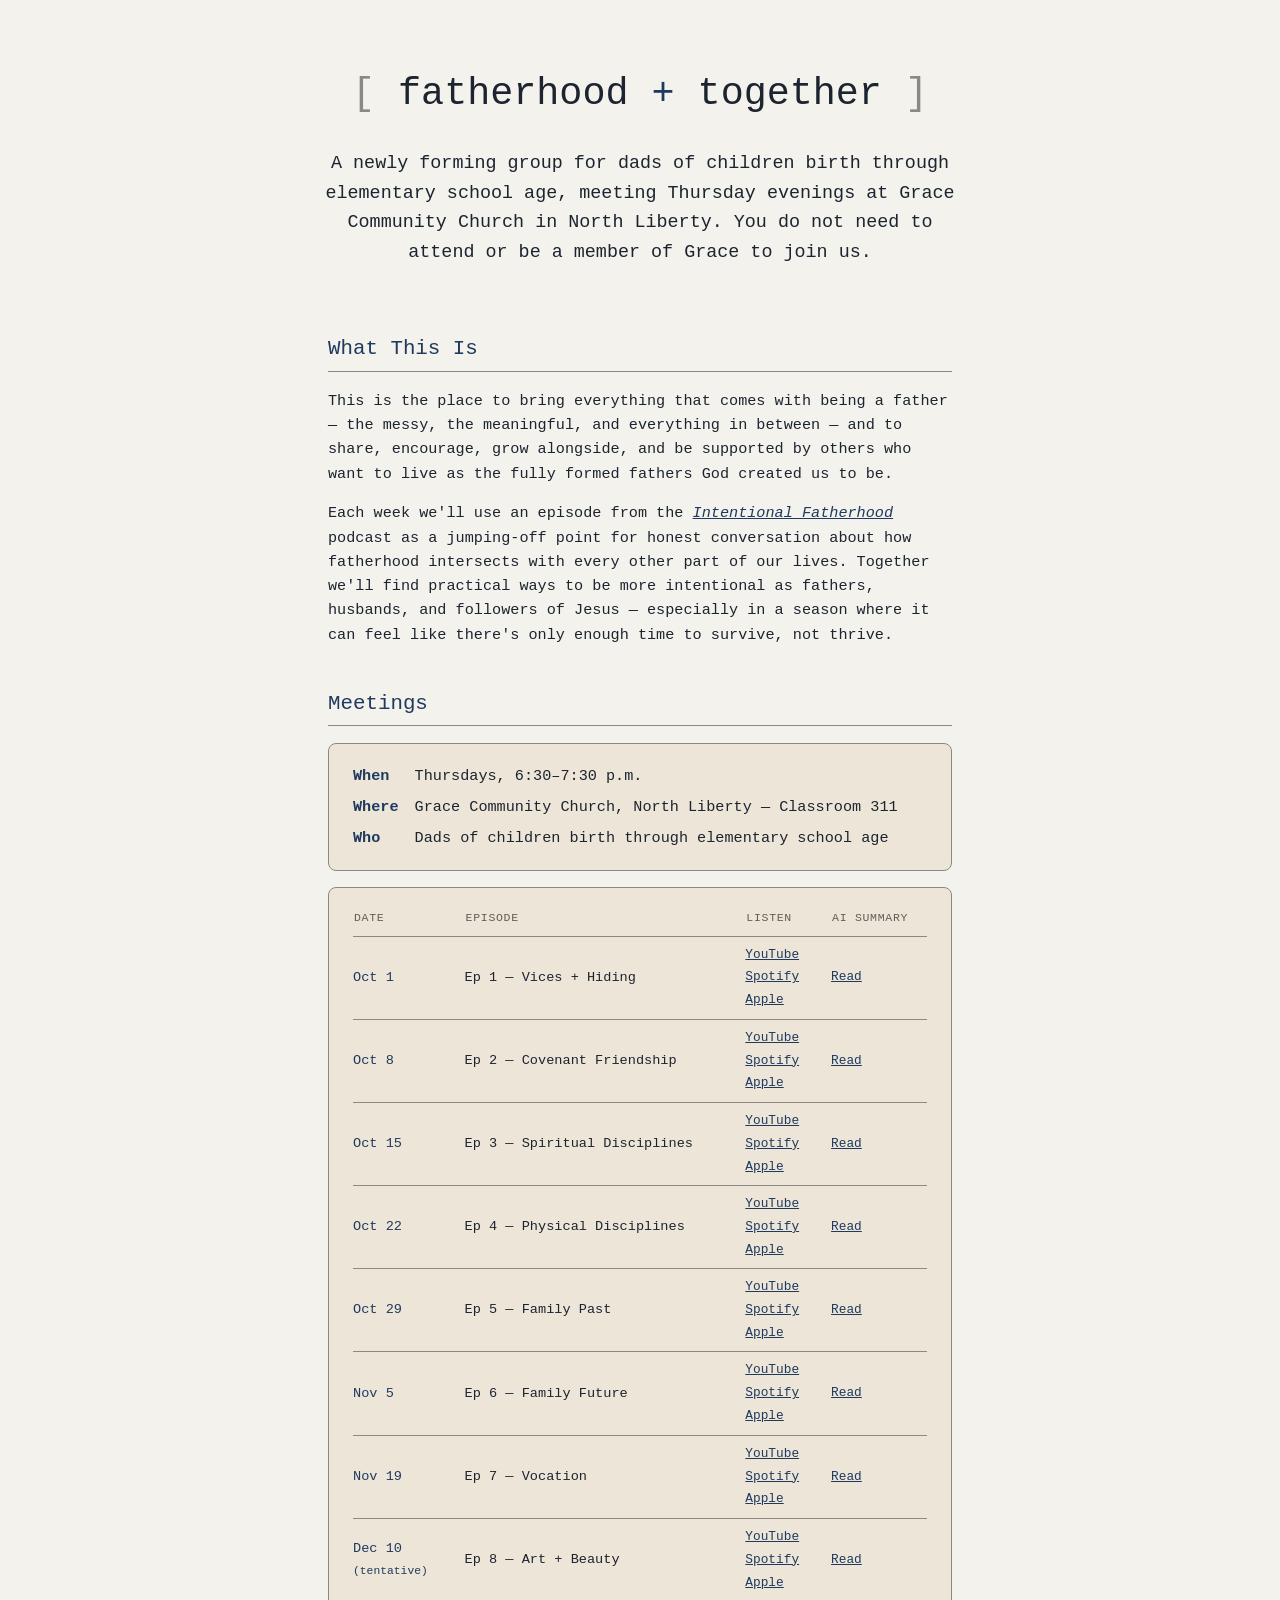
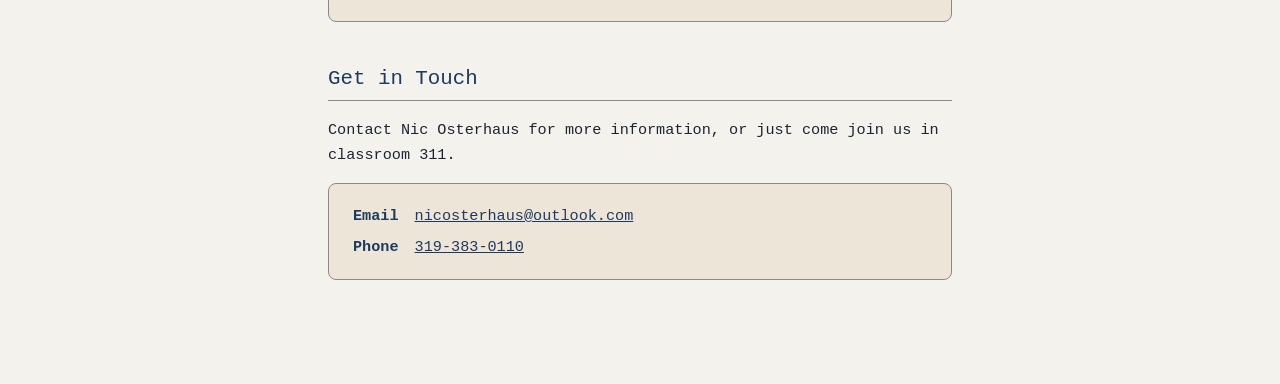
<file: index.html>
<!DOCTYPE html>
<html lang="en">
<head>
<meta charset="UTF-8">
<meta name="viewport" content="width=device-width, initial-scale=1.0">
<meta name="description" content="A weekly group for dads of children birth through elementary age, Thursday evenings at Grace Community Church in North Liberty. All dads welcome, no church membership required.">
<meta name="robots" content="noindex, nofollow">
<title>Fatherhood Together</title>
<style>
  :root {
    --bg: #f4f2ec;
    --text: #1c2430;
    --accent: #8a8a85;
    --accent-dark: #1f3a5f;
    --details-bg: #ede5d7;
    --bracket: #8a8a85;
    --muted: #5f5e5a;
  }
  @media (prefers-color-scheme: dark) {
    :root {
      --bg: #171b22;
      --text: #eef1f6;
      --accent: #8b93a0;
      --accent-dark: #9ec4f0;
      --details-bg: #364559;
      --bracket: #8b93a0;
      --muted: #aab2bf;
    }
  }
  * { box-sizing: border-box; }
  body {
    margin: 0;
    font-family: ui-monospace, "SF Mono", Menlo, Consolas, "Liberation Mono", monospace;
    font-size: 0.95rem;
    background: var(--bg);
    color: var(--text);
    line-height: 1.6;
  }
  header {
    padding: 4rem 1.5rem 3rem;
    text-align: center;
  }
  .wordmark {
    margin: 0;
    font-family: ui-monospace, "SF Mono", Menlo, Consolas, "Liberation Mono", monospace;
    font-weight: 400;
    font-size: clamp(1.4rem, 6vw, 2.4rem);
    text-align: center;
    white-space: nowrap;
    color: var(--text);
    margin-bottom: 1.5rem;
  }
  .wordmark .bracket { color: var(--bracket); }
  .wordmark .plus { color: var(--accent-dark); }
  header p {
    font-size: 1.15rem;
    max-width: 40rem;
    margin: 0 auto;
  }
  main {
    max-width: 42rem;
    margin: 0 auto;
    padding: 0 1.5rem 4rem;
  }
  section {
    margin-bottom: 2.5rem;
  }
  h2 {
    font-family: ui-monospace, "SF Mono", Menlo, Consolas, "Liberation Mono", monospace;
    font-weight: 400;
    font-size: 1.3rem;
    color: var(--accent-dark);
    border-bottom: 1px solid var(--accent);
    padding-bottom: 0.3rem;
  }
  .details {
    background: var(--details-bg);
    border: 1px solid var(--accent);
    border-radius: 8px;
    padding: 1.25rem 1.5rem;
    margin: 1rem 0;
  }
  .details dl {
    display: grid;
    grid-template-columns: auto 1fr;
    gap: 0.4rem 1rem;
    margin: 0;
  }
  .details dt {
    font-weight: bold;
    color: var(--accent-dark);
  }
  .details dd {
    margin: 0;
  }
  a {
    color: var(--accent-dark);
  }
  .schedule {
    width: 100%;
    border-collapse: collapse;
    font-size: 0.85rem;
  }
  .schedule th {
    text-align: left;
    font-weight: 400;
    color: var(--muted);
    text-transform: uppercase;
    letter-spacing: 0.06em;
    font-size: 0.72rem;
    padding-bottom: 0.5rem;
    border-bottom: 1px solid var(--accent);
  }
  .schedule td {
    padding: 0.5rem 0;
    border-bottom: 1px solid var(--accent);
  }
  .schedule tr:last-child td {
    border-bottom: none;
  }
  .schedule td:first-child {
    white-space: nowrap;
    padding-right: 1rem;
    color: var(--accent-dark);
  }
  .details.scroll { overflow-x: auto; }
  .schedule td.summary { font-size: 0.8rem; color: var(--muted); }
  .schedule td.listen {
    font-size: 0.8rem;
    padding-right: 1rem;
  }
  .listen-links {
    display: flex;
    flex-direction: column;
    gap: 0.15rem;
  }
</style>
</head>
<body>
<header>
  <h1 class="wordmark">
    <span class="bracket" aria-hidden="true">[</span>
    fatherhood <span class="plus">+</span> together
    <span class="bracket" aria-hidden="true">]</span>
  </h1>  <p>A newly forming group for dads of children birth through elementary school age, meeting Thursday evenings at Grace Community Church in North Liberty. You do not need to attend or be a member of Grace to join us.</p>
</header>
<main>
  <section>
    <h2>What This Is</h2>
    <p>This is the place to bring everything that comes with being a father &mdash; the messy, the meaningful, and everything in between &mdash; and to share, encourage, grow alongside, and be supported by others who want to live as the fully formed fathers God created us to be.</p>
    <p>Each week we'll use an episode from the <a href="https://www.intentionalfatherhood.org/podcast" target="_blank" rel="noopener"><em>Intentional Fatherhood</em></a> podcast as a jumping-off point for honest conversation about how fatherhood intersects with every other part of our lives. Together we'll find practical ways to be more intentional as fathers, husbands, and followers of Jesus &mdash; especially in a season where it can feel like there's only enough time to survive, not thrive.</p>
  </section>
  <section>
    <h2>Meetings</h2>
    <div class="details">
      <dl>
        <dt>When</dt>
        <dd>Thursdays, 6:30&ndash;7:30 p.m.</dd>
        <dt>Where</dt>
        <dd>Grace Community Church, North Liberty &mdash; Classroom 311</dd>
        <dt>Who</dt>
        <dd>Dads of children birth through elementary school age</dd>
      </dl>
    </div>
    <div class="details scroll">
      <table class="schedule">
        <thead>
          <tr><th>Date</th><th>Episode</th><th>Listen</th><th>AI Summary</th></tr>
        </thead>
        <tbody>
          <tr>
            <td>Oct 1</td>
            <td>Ep 1 &mdash; Vices + Hiding</td>
            <td class="listen"><div class="listen-links">
              <a href="https://youtu.be/ACO5cOWoqnM" target="_blank" rel="noopener">YouTube</a>
              <a href="https://open.spotify.com/episode/3XCCsS9tENuprzIjupHRCH" target="_blank" rel="noopener">Spotify</a>
              <a href="https://podcasts.apple.com/us/podcast/vice-isolation-fighting-against-the-enemy-in-fatherhood/id1818945136?i=1000712716653" target="_blank" rel="noopener">Apple</a>
            </div></td>
            <td class="summary"><a href="summaries/s1e1.html" target="_blank" rel="noopener">Read</a></td>
          </tr>
          <tr>
            <td>Oct 8</td>
            <td>Ep 2 &mdash; Covenant Friendship</td>
            <td class="listen"><div class="listen-links">
              <a href="https://youtu.be/9Vjw9ECKTbM" target="_blank" rel="noopener">YouTube</a>
              <a href="https://open.spotify.com/episode/7gplVN2SyrmfApUfz95VhT" target="_blank" rel="noopener">Spotify</a>
              <a href="https://podcasts.apple.com/us/podcast/why-your-fatherhood-needs-soul-friends-confession-and/id1818945136?i=1000713210353" target="_blank" rel="noopener">Apple</a>
            </div></td>
            <td class="summary"><a href="summaries/s1e2.html" target="_blank" rel="noopener">Read</a></td>
          </tr>
          <tr>
            <td>Oct 15</td>
            <td>Ep 3 &mdash; Spiritual Disciplines</td>
            <td class="listen"><div class="listen-links">
              <a href="https://youtu.be/_LPhaFCDtwI" target="_blank" rel="noopener">YouTube</a>
              <a href="https://open.spotify.com/episode/5D6Lc5mKetruzeNDLpOqFx" target="_blank" rel="noopener">Spotify</a>
              <a href="https://podcasts.apple.com/us/podcast/habits-rhythms-and-spiritual-disciplines-for/id1818945136?i=1000714315300" target="_blank" rel="noopener">Apple</a>
            </div></td>
            <td class="summary"><a href="summaries/s1e3.html" target="_blank" rel="noopener">Read</a></td>
          </tr>
          <tr>
            <td>Oct 22</td>
            <td>Ep 4 &mdash; Physical Disciplines</td>
            <td class="listen"><div class="listen-links">
              <a href="https://youtu.be/03_XNFnSXLM" target="_blank" rel="noopener">YouTube</a>
              <a href="https://open.spotify.com/episode/7rL8e3GU1mxcY0Amb9HTAz" target="_blank" rel="noopener">Spotify</a>
              <a href="https://podcasts.apple.com/us/podcast/your-fatherhood-needs-your-exercise-eating-and/id1818945136?i=1000715254571" target="_blank" rel="noopener">Apple</a>
            </div></td>
            <td class="summary"><a href="summaries/s1e4.html" target="_blank" rel="noopener">Read</a></td>
          </tr>
          <tr>
            <td>Oct 29</td>
            <td>Ep 5 &mdash; Family Past</td>
            <td class="listen"><div class="listen-links">
              <a href="https://youtu.be/inWm08FSBNs" target="_blank" rel="noopener">YouTube</a>
              <a href="https://open.spotify.com/episode/3FVUfWrmJKLsGctA4nmi2f" target="_blank" rel="noopener">Spotify</a>
              <a href="https://podcasts.apple.com/us/podcast/your-fatherhood-needs-you-to-know-your-story-facing/id1818945136?i=1000716289310" target="_blank" rel="noopener">Apple</a>
            </div></td>
            <td class="summary"><a href="summaries/s1e5.html" target="_blank" rel="noopener">Read</a></td>
          </tr>
          <tr>
            <td>Nov 5</td>
            <td>Ep 6 &mdash; Family Future</td>
            <td class="listen"><div class="listen-links">
              <a href="https://youtu.be/wNbCaJneoUU" target="_blank" rel="noopener">YouTube</a>
              <a href="https://open.spotify.com/episode/7k4tIqOS0NP0DWJ8OOPR7O" target="_blank" rel="noopener">Spotify</a>
              <a href="https://podcasts.apple.com/us/podcast/marriage-digital-hygiene-discipline-rhythms-and/id1818945136?i=1000717296844" target="_blank" rel="noopener">Apple</a>
            </div></td>
            <td class="summary"><a href="summaries/s1e6.html" target="_blank" rel="noopener">Read</a></td>
          </tr>
          <tr>
            <td>Nov 19</td>
            <td>Ep 7 &mdash; Vocation</td>
            <td class="listen"><div class="listen-links">
              <a href="https://youtu.be/ljJOJ0AATag" target="_blank" rel="noopener">YouTube</a>
              <a href="https://open.spotify.com/episode/0DatJhYoc3ahPPtcMmBQjK" target="_blank" rel="noopener">Spotify</a>
              <a href="https://podcasts.apple.com/us/podcast/made-to-work-sanctification-through-your-vocation-staying/id1818945136?i=1000718423629" target="_blank" rel="noopener">Apple</a>
            </div></td>
            <td class="summary"><a href="summaries/s1e7.html" target="_blank" rel="noopener">Read</a></td>
          </tr>
          <tr>
            <td>Dec 10<br><small>(tentative)</small></td>
            <td>Ep 8 &mdash; Art + Beauty</td>
            <td class="listen"><div class="listen-links">
              <a href="https://youtu.be/lNlxxcx5STk" target="_blank" rel="noopener">YouTube</a>
              <a href="https://open.spotify.com/episode/2Z0j6nADk42gbAGxiHXNsm" target="_blank" rel="noopener">Spotify</a>
              <a href="https://podcasts.apple.com/us/podcast/finding-meaning-art-beauty-in-fatherhood-you-were-created/id1818945136?i=1000719603341" target="_blank" rel="noopener">Apple</a>
            </div></td>
            <td class="summary"><a href="summaries/s1e8.html" target="_blank" rel="noopener">Read</a></td>
          </tr>
        </tbody>
      </table>
    </div>
  </section>
  <section>
    <h2>Get in Touch</h2>
    <p>Contact Nic Osterhaus for more information, or just come join us in classroom 311.</p>
    <div class="details">
      <dl>
        <dt>Email</dt>
        <dd><a href="mailto:nicosterhaus@outlook.com">nicosterhaus@outlook.com</a></dd>
        <dt>Phone</dt>
        <dd><a href="tel:+13193830110">319-383-0110</a></dd>
      </dl>
    </div>
  </section>
</main>
</body>
</html>
</file>
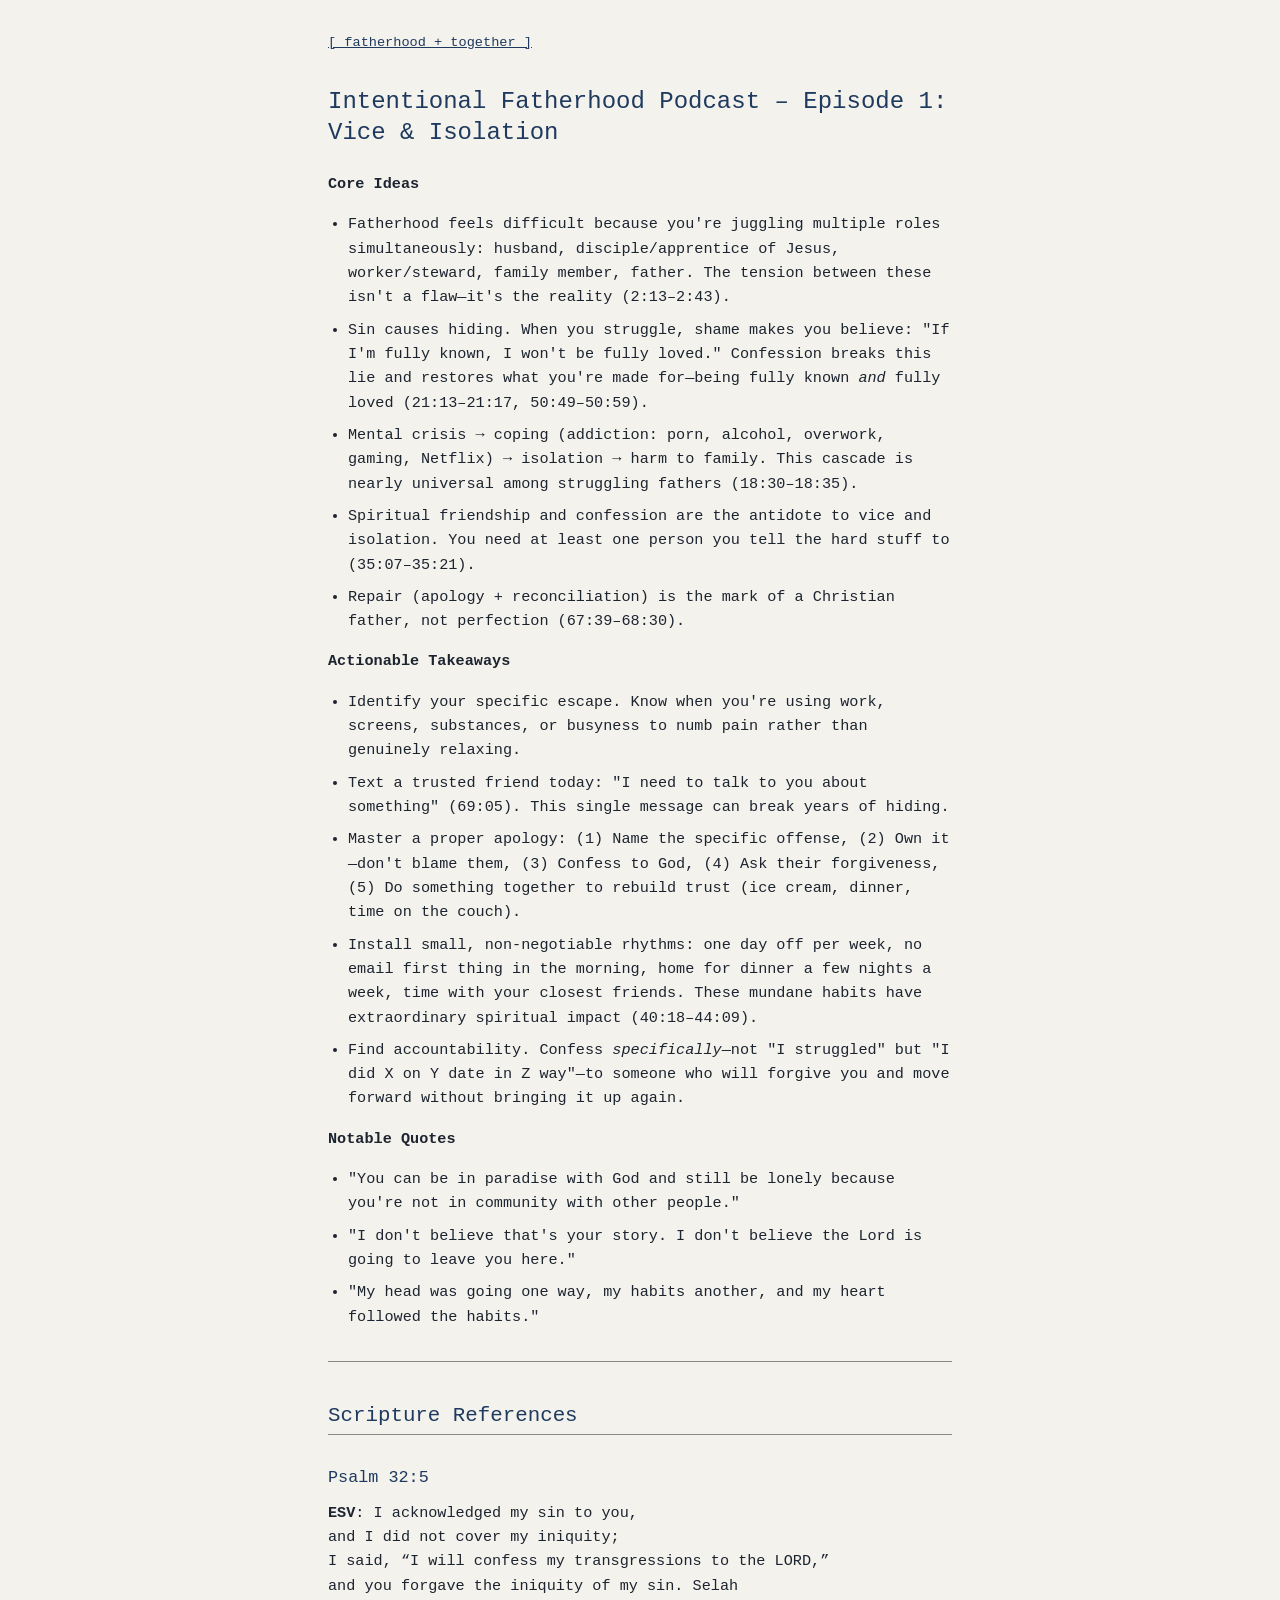
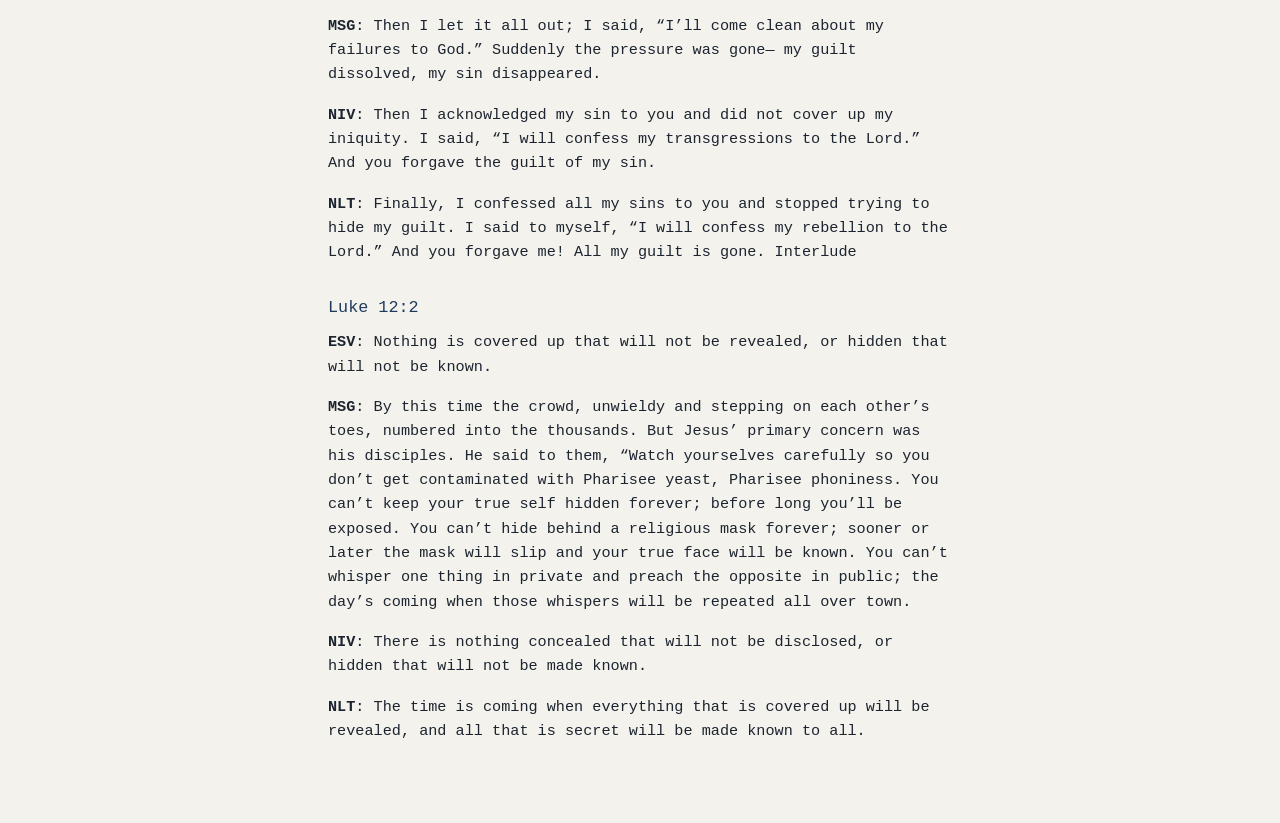
<file: summaries/s1e1.html>
<!DOCTYPE html>
<html lang="en">
<head>
<meta charset="UTF-8">
<meta name="viewport" content="width=device-width, initial-scale=1.0">
<meta name="robots" content="noindex, nofollow">
<title>Intentional Fatherhood Podcast – Episode 1: Vice &amp; Isolation</title>
<link rel="stylesheet" href="summary.css">
</head>
<body>
<main>
<p class="back"><a href="../">[ fatherhood + together ]</a></p>
<h1>Intentional Fatherhood Podcast – Episode 1: Vice &amp; Isolation</h1>
<p><strong>Core Ideas</strong></p>
<ul><li>Fatherhood feels difficult because you're juggling multiple roles simultaneously: husband, disciple/apprentice of Jesus, worker/steward, family member, father. The tension between these isn't a flaw—it's the reality (2:13–2:43).</li><li>Sin causes hiding. When you struggle, shame makes you believe: "If I'm fully known, I won't be fully loved." Confession breaks this lie and restores what you're made for—being fully known <em>and</em> fully loved (21:13–21:17, 50:49–50:59).</li><li>Mental crisis → coping (addiction: porn, alcohol, overwork, gaming, Netflix) → isolation → harm to family. This cascade is nearly universal among struggling fathers (18:30–18:35).</li><li>Spiritual friendship and confession are the antidote to vice and isolation. You need at least one person you tell the hard stuff to (35:07–35:21).</li><li>Repair (apology + reconciliation) is the mark of a Christian father, not perfection (67:39–68:30).</li></ul>
<p><strong>Actionable Takeaways</strong></p>
<ul><li>Identify your specific escape. Know when you're using work, screens, substances, or busyness to numb pain rather than genuinely relaxing.</li><li>Text a trusted friend today: "I need to talk to you about something" (69:05). This single message can break years of hiding.</li><li>Master a proper apology: (1) Name the specific offense, (2) Own it—don't blame them, (3) Confess to God, (4) Ask their forgiveness, (5) Do something together to rebuild trust (ice cream, dinner, time on the couch).</li><li>Install small, non-negotiable rhythms: one day off per week, no email first thing in the morning, home for dinner a few nights a week, time with your closest friends. These mundane habits have extraordinary spiritual impact (40:18–44:09).</li><li>Find accountability. Confess <em>specifically</em>—not "I struggled" but "I did X on Y date in Z way"—to someone who will forgive you and move forward without bringing it up again.</li></ul>
<p><strong>Notable Quotes</strong></p>
<ul><li>"You can be in paradise with God and still be lonely because you're not in community with other people."</li><li>"I don't believe that's your story. I don't believe the Lord is going to leave you here."</li><li>"My head was going one way, my habits another, and my heart followed the habits."</li></ul>
<hr>
<h2>Scripture References</h2>
<h3>Psalm 32:5</h3>
<p><strong>ESV</strong>: I acknowledged my sin to you,
and I did not cover my iniquity;
I said, “I will confess my transgressions to the LORD,”
and you forgave the iniquity of my sin. Selah</p>
<p><strong>MSG</strong>: Then I let it all out; I said, “I’ll come clean about my failures to God.” Suddenly the pressure was gone— my guilt dissolved, my sin disappeared.</p>
<p><strong>NIV</strong>: Then I acknowledged my sin to you and did not cover up my iniquity. I said, “I will confess my transgressions to the Lord.” And you forgave the guilt of my sin.</p>
<p><strong>NLT</strong>: Finally, I confessed all my sins to you and stopped trying to hide my guilt. I said to myself, “I will confess my rebellion to the Lord.” And you forgave me! All my guilt is gone. Interlude</p>
<h3>Luke 12:2</h3>
<p><strong>ESV</strong>: Nothing is covered up that will not be revealed, or hidden that will not be known.</p>
<p><strong>MSG</strong>: By this time the crowd, unwieldy and stepping on each other’s toes, numbered into the thousands. But Jesus’ primary concern was his disciples. He said to them, “Watch yourselves carefully so you don’t get contaminated with Pharisee yeast, Pharisee phoniness. You can’t keep your true self hidden forever; before long you’ll be exposed. You can’t hide behind a religious mask forever; sooner or later the mask will slip and your true face will be known. You can’t whisper one thing in private and preach the opposite in public; the day’s coming when those whispers will be repeated all over town.</p>
<p><strong>NIV</strong>: There is nothing concealed that will not be disclosed, or hidden that will not be made known.</p>
<p><strong>NLT</strong>: The time is coming when everything that is covered up will be revealed, and all that is secret will be made known to all.</p>
</main>
</body>
</html>
</file>
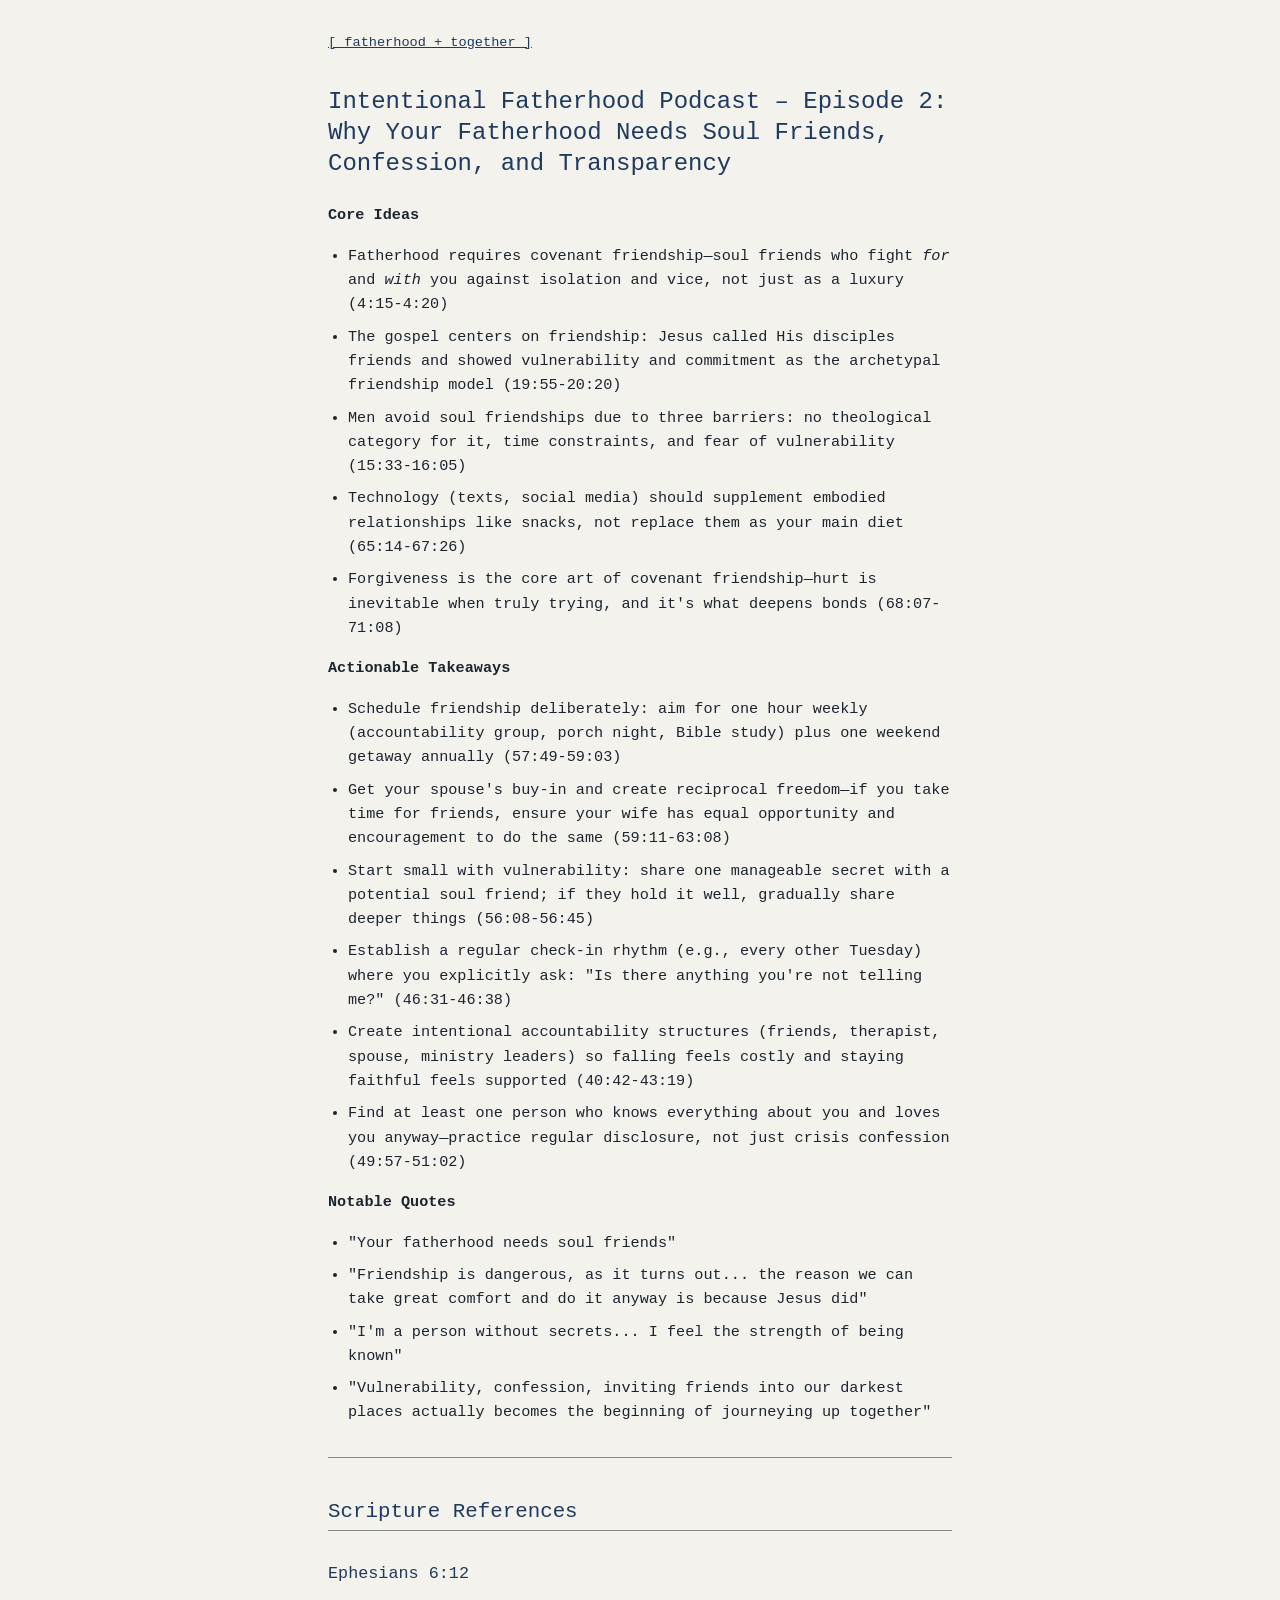
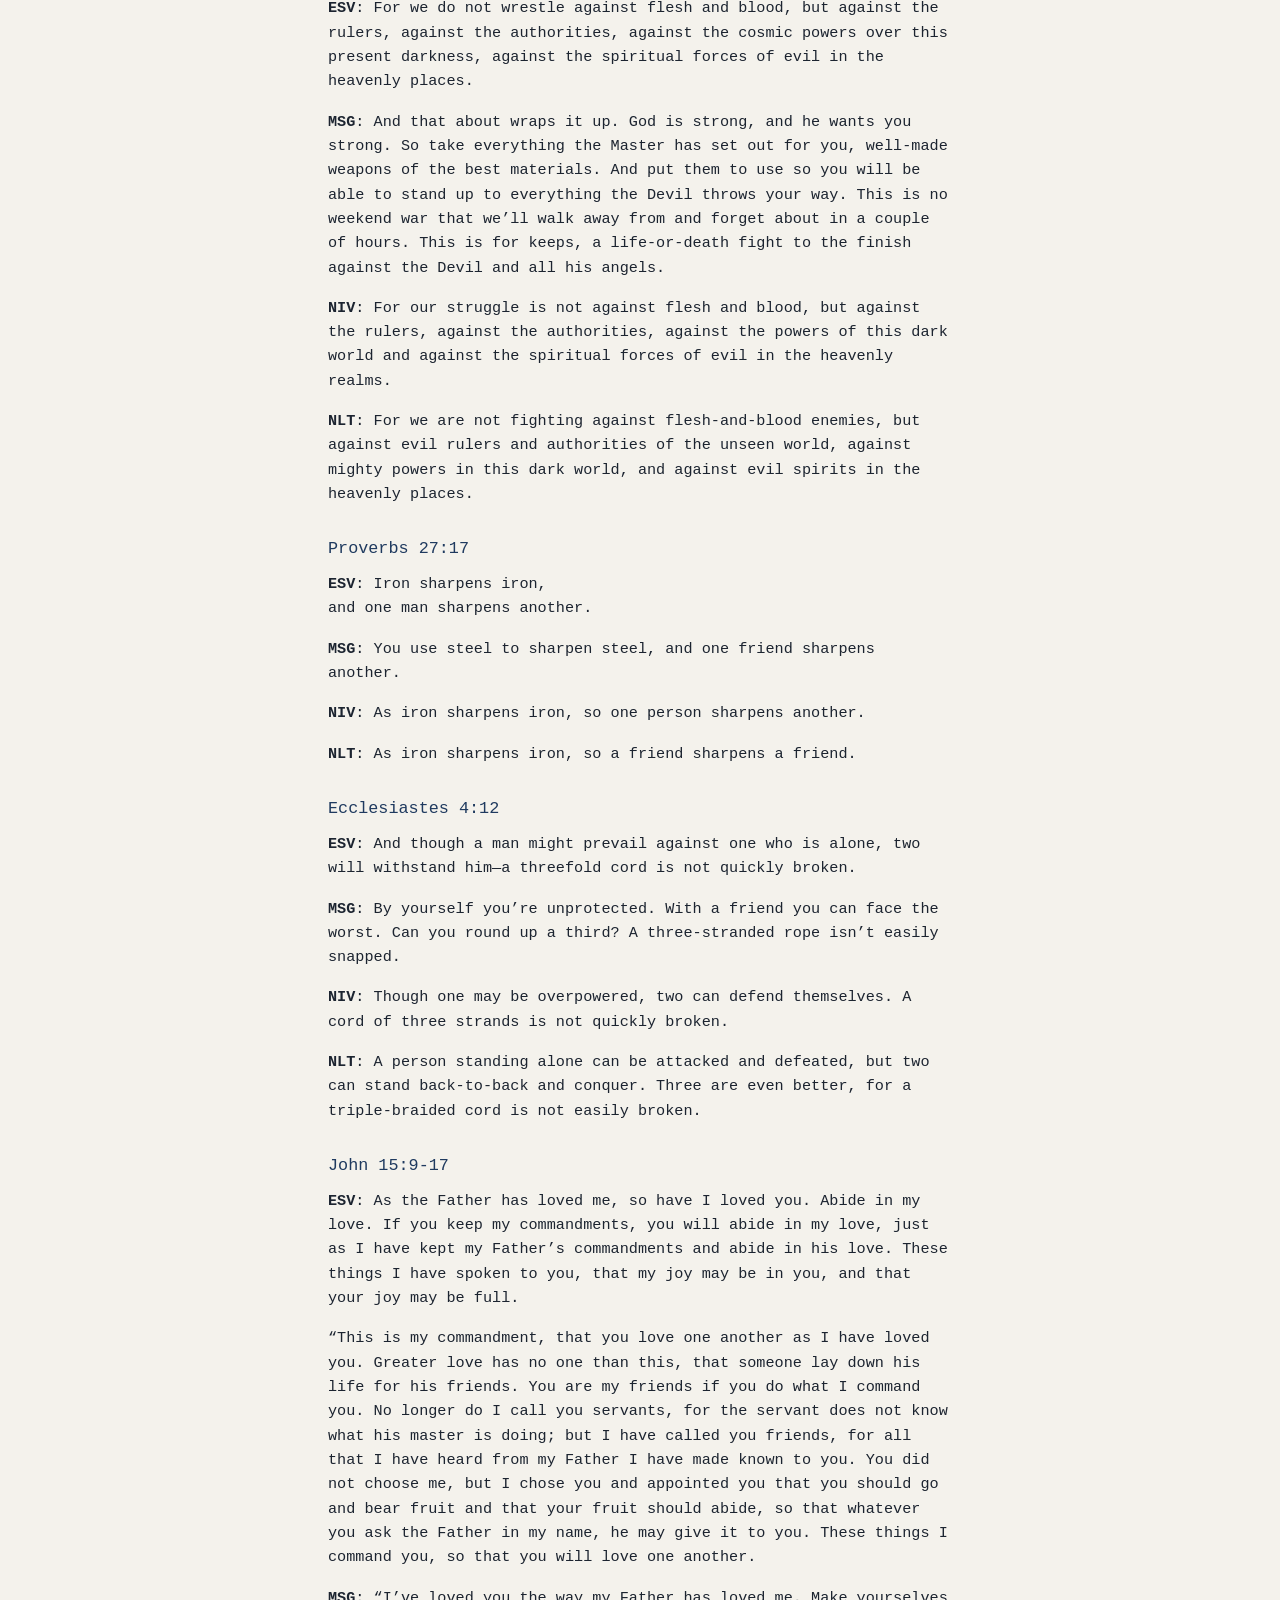
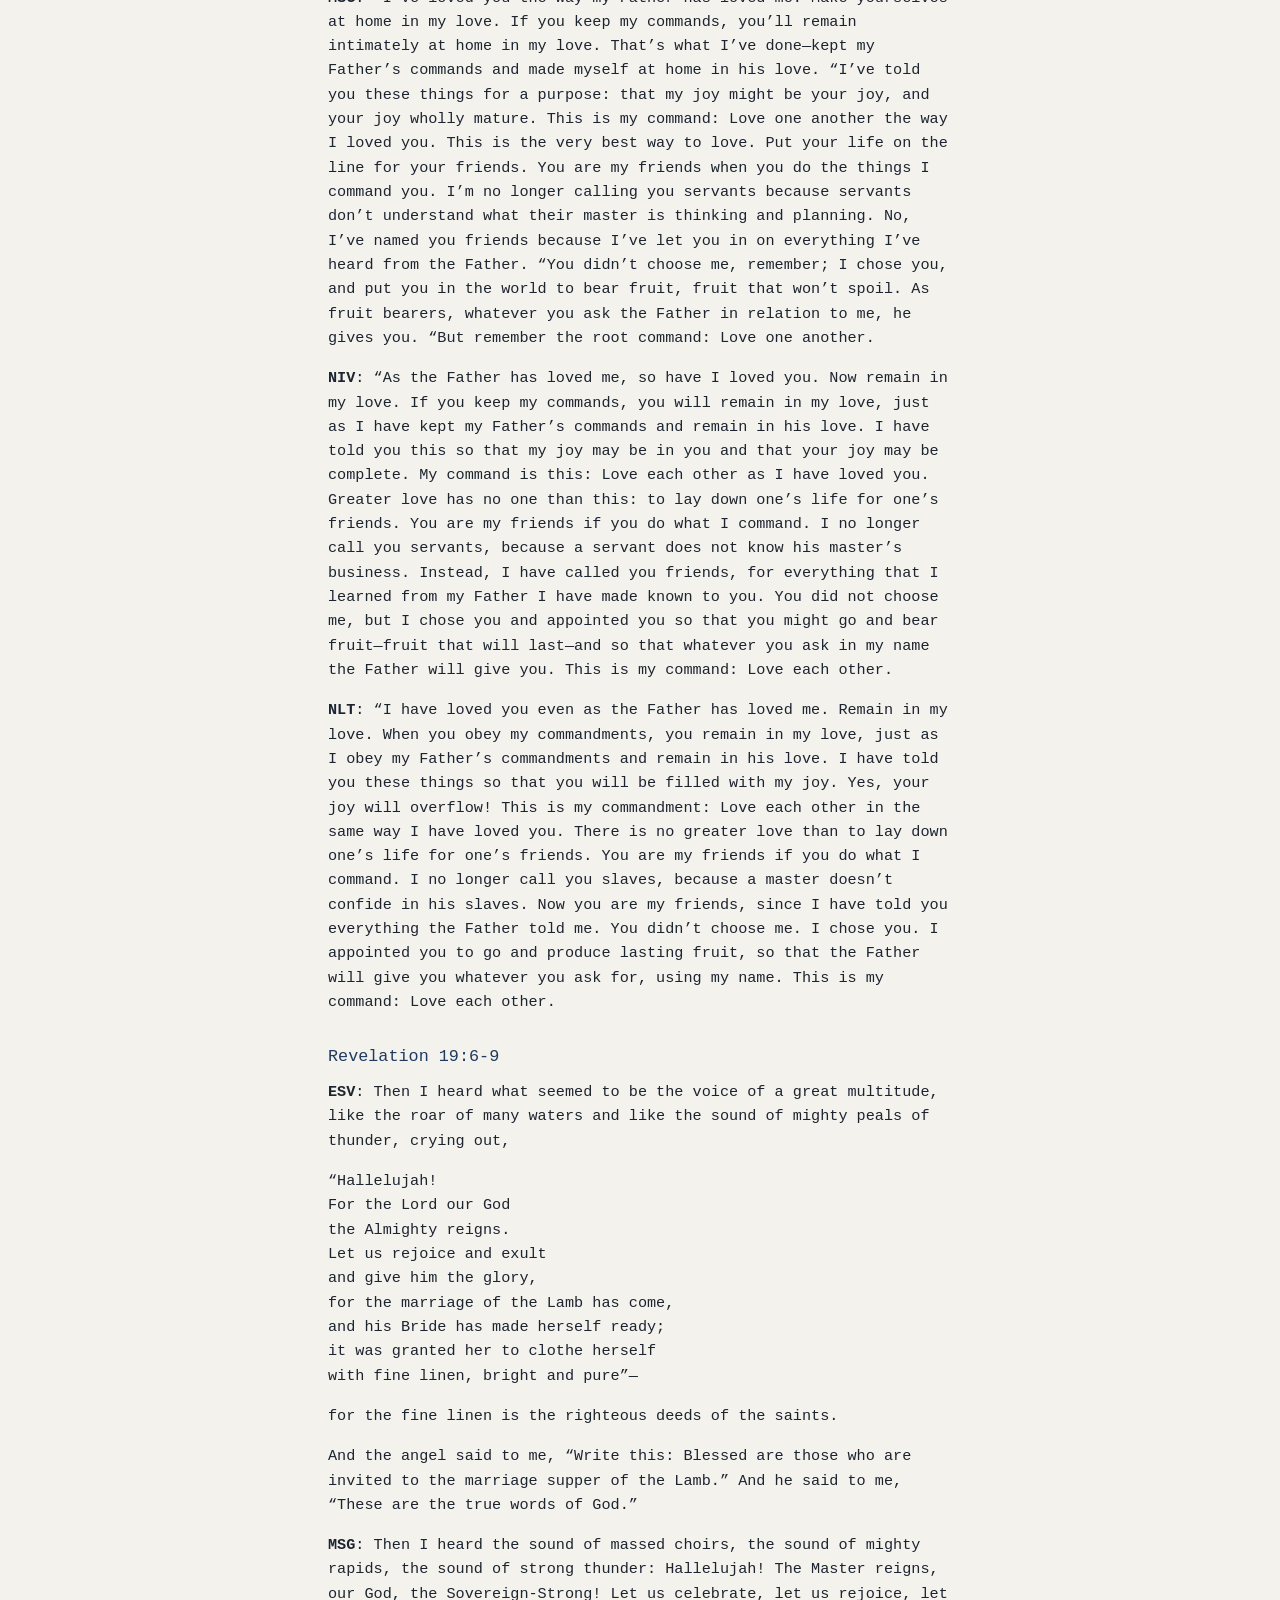
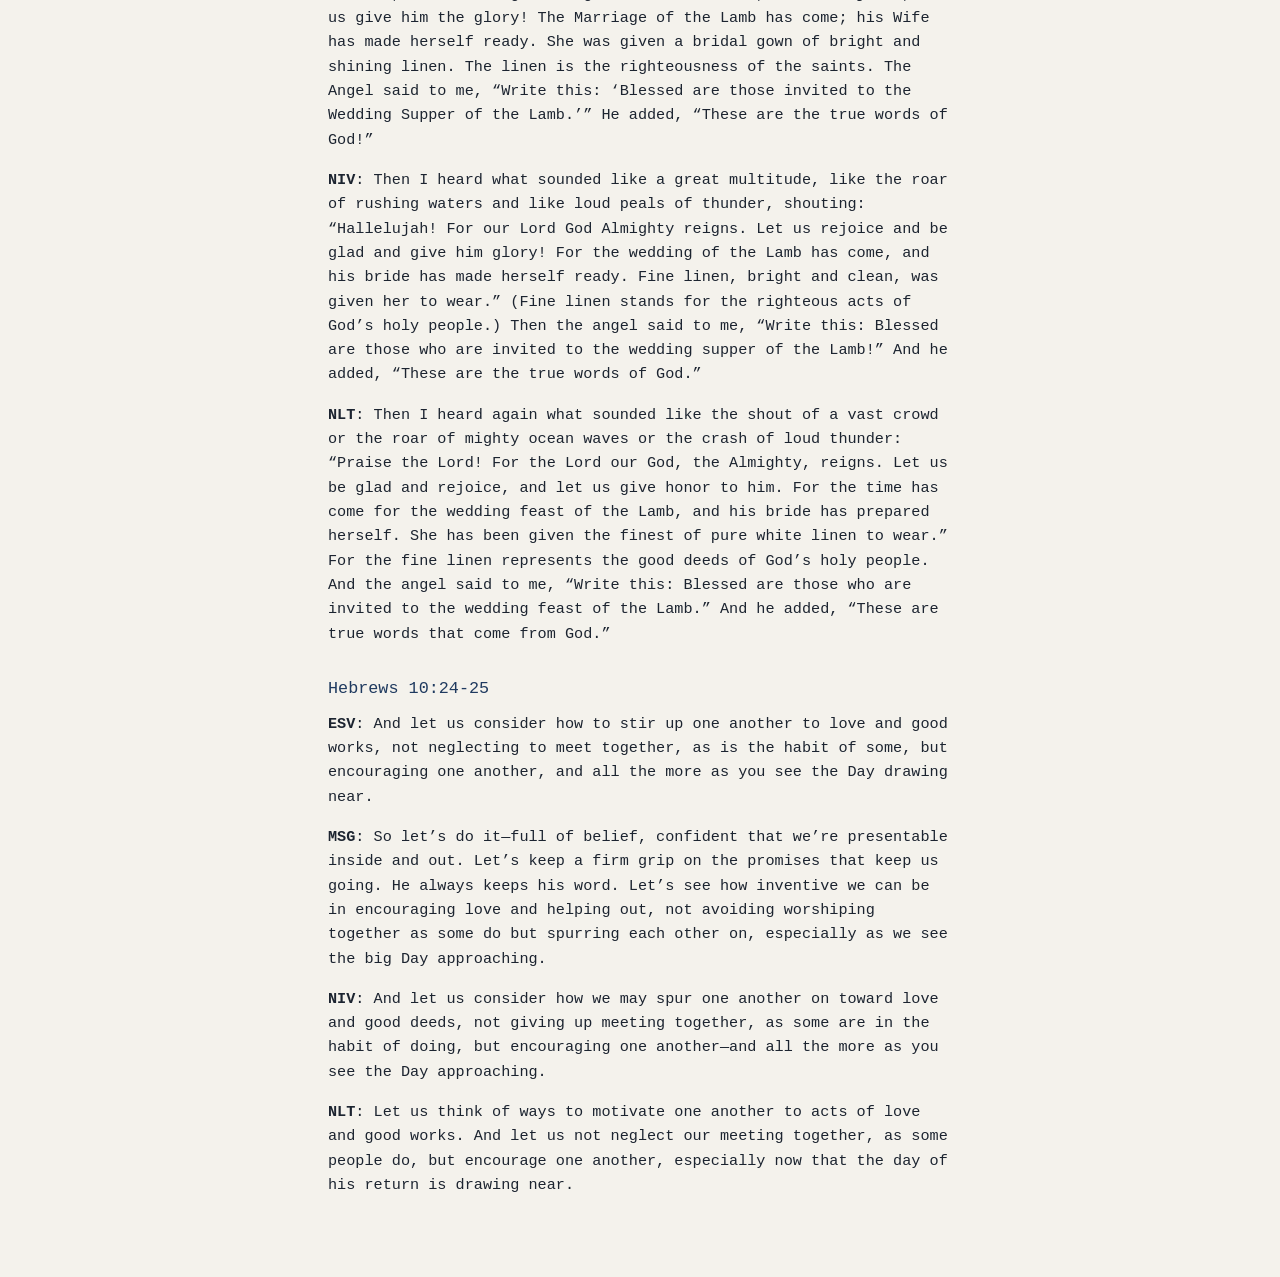
<file: summaries/s1e2.html>
<!DOCTYPE html>
<html lang="en">
<head>
<meta charset="UTF-8">
<meta name="viewport" content="width=device-width, initial-scale=1.0">
<meta name="robots" content="noindex, nofollow">
<title>Intentional Fatherhood Podcast – Episode 2: Why Your Fatherhood Needs Soul Friends, Confession, and Transparency</title>
<link rel="stylesheet" href="summary.css">
</head>
<body>
<main>
<p class="back"><a href="../">[ fatherhood + together ]</a></p>
<h1>Intentional Fatherhood Podcast – Episode 2: Why Your Fatherhood Needs Soul Friends, Confession, and Transparency</h1>
<p><strong>Core Ideas</strong></p>
<ul><li>Fatherhood requires covenant friendship—soul friends who fight <em>for</em> and <em>with</em> you against isolation and vice, not just as a luxury (4:15-4:20)</li><li>The gospel centers on friendship: Jesus called His disciples friends and showed vulnerability and commitment as the archetypal friendship model (19:55-20:20)</li><li>Men avoid soul friendships due to three barriers: no theological category for it, time constraints, and fear of vulnerability (15:33-16:05)</li><li>Technology (texts, social media) should supplement embodied relationships like snacks, not replace them as your main diet (65:14-67:26)</li><li>Forgiveness is the core art of covenant friendship—hurt is inevitable when truly trying, and it's what deepens bonds (68:07-71:08)</li></ul>
<p><strong>Actionable Takeaways</strong></p>
<ul><li>Schedule friendship deliberately: aim for one hour weekly (accountability group, porch night, Bible study) plus one weekend getaway annually (57:49-59:03)</li><li>Get your spouse's buy-in and create reciprocal freedom—if you take time for friends, ensure your wife has equal opportunity and encouragement to do the same (59:11-63:08)</li><li>Start small with vulnerability: share one manageable secret with a potential soul friend; if they hold it well, gradually share deeper things (56:08-56:45)</li><li>Establish a regular check-in rhythm (e.g., every other Tuesday) where you explicitly ask: "Is there anything you're not telling me?" (46:31-46:38)</li><li>Create intentional accountability structures (friends, therapist, spouse, ministry leaders) so falling feels costly and staying faithful feels supported (40:42-43:19)</li><li>Find at least one person who knows everything about you and loves you anyway—practice regular disclosure, not just crisis confession (49:57-51:02)</li></ul>
<p><strong>Notable Quotes</strong></p>
<ul><li>"Your fatherhood needs soul friends"</li><li>"Friendship is dangerous, as it turns out... the reason we can take great comfort and do it anyway is because Jesus did"</li><li>"I'm a person without secrets... I feel the strength of being known"</li><li>"Vulnerability, confession, inviting friends into our darkest places actually becomes the beginning of journeying up together"</li></ul>
<hr>
<h2>Scripture References</h2>
<h3>Ephesians 6:12</h3>
<p><strong>ESV</strong>: For we do not wrestle against flesh and blood, but against the rulers, against the authorities, against the cosmic powers over this present darkness, against the spiritual forces of evil in the heavenly places.</p>
<p><strong>MSG</strong>: And that about wraps it up. God is strong, and he wants you strong. So take everything the Master has set out for you, well-made weapons of the best materials. And put them to use so you will be able to stand up to everything the Devil throws your way. This is no weekend war that we’ll walk away from and forget about in a couple of hours. This is for keeps, a life-or-death fight to the finish against the Devil and all his angels.</p>
<p><strong>NIV</strong>: For our struggle is not against flesh and blood, but against the rulers, against the authorities, against the powers of this dark world and against the spiritual forces of evil in the heavenly realms.</p>
<p><strong>NLT</strong>: For we are not fighting against flesh-and-blood enemies, but against evil rulers and authorities of the unseen world, against mighty powers in this dark world, and against evil spirits in the heavenly places.</p>
<h3>Proverbs 27:17</h3>
<p><strong>ESV</strong>: Iron sharpens iron,
and one man sharpens another.</p>
<p><strong>MSG</strong>: You use steel to sharpen steel, and one friend sharpens another.</p>
<p><strong>NIV</strong>: As iron sharpens iron, so one person sharpens another.</p>
<p><strong>NLT</strong>: As iron sharpens iron, so a friend sharpens a friend.</p>
<h3>Ecclesiastes 4:12</h3>
<p><strong>ESV</strong>: And though a man might prevail against one who is alone, two will withstand him—a threefold cord is not quickly broken.</p>
<p><strong>MSG</strong>: By yourself you’re unprotected. With a friend you can face the worst. Can you round up a third? A three-stranded rope isn’t easily snapped.</p>
<p><strong>NIV</strong>: Though one may be overpowered, two can defend themselves. A cord of three strands is not quickly broken.</p>
<p><strong>NLT</strong>: A person standing alone can be attacked and defeated, but two can stand back-to-back and conquer. Three are even better, for a triple-braided cord is not easily broken.</p>
<h3>John 15:9-17</h3>
<p><strong>ESV</strong>: As the Father has loved me, so have I loved you. Abide in my love. If you keep my commandments, you will abide in my love, just as I have kept my Father’s commandments and abide in his love. These things I have spoken to you, that my joy may be in you, and that your joy may be full.</p>
<p>“This is my commandment, that you love one another as I have loved you. Greater love has no one than this, that someone lay down his life for his friends. You are my friends if you do what I command you. No longer do I call you servants, for the servant does not know what his master is doing; but I have called you friends, for all that I have heard from my Father I have made known to you. You did not choose me, but I chose you and appointed you that you should go and bear fruit and that your fruit should abide, so that whatever you ask the Father in my name, he may give it to you. These things I command you, so that you will love one another.</p>
<p><strong>MSG</strong>: “I’ve loved you the way my Father has loved me. Make yourselves at home in my love. If you keep my commands, you’ll remain intimately at home in my love. That’s what I’ve done—kept my Father’s commands and made myself at home in his love. “I’ve told you these things for a purpose: that my joy might be your joy, and your joy wholly mature. This is my command: Love one another the way I loved you. This is the very best way to love. Put your life on the line for your friends. You are my friends when you do the things I command you. I’m no longer calling you servants because servants don’t understand what their master is thinking and planning. No, I’ve named you friends because I’ve let you in on everything I’ve heard from the Father. “You didn’t choose me, remember; I chose you, and put you in the world to bear fruit, fruit that won’t spoil. As fruit bearers, whatever you ask the Father in relation to me, he gives you. “But remember the root command: Love one another.</p>
<p><strong>NIV</strong>: “As the Father has loved me, so have I loved you. Now remain in my love. If you keep my commands, you will remain in my love, just as I have kept my Father’s commands and remain in his love. I have told you this so that my joy may be in you and that your joy may be complete. My command is this: Love each other as I have loved you. Greater love has no one than this: to lay down one’s life for one’s friends. You are my friends if you do what I command. I no longer call you servants, because a servant does not know his master’s business. Instead, I have called you friends, for everything that I learned from my Father I have made known to you. You did not choose me, but I chose you and appointed you so that you might go and bear fruit—fruit that will last—and so that whatever you ask in my name the Father will give you. This is my command: Love each other.</p>
<p><strong>NLT</strong>: “I have loved you even as the Father has loved me. Remain in my love. When you obey my commandments, you remain in my love, just as I obey my Father’s commandments and remain in his love. I have told you these things so that you will be filled with my joy. Yes, your joy will overflow! This is my commandment: Love each other in the same way I have loved you. There is no greater love than to lay down one’s life for one’s friends. You are my friends if you do what I command. I no longer call you slaves, because a master doesn’t confide in his slaves. Now you are my friends, since I have told you everything the Father told me. You didn’t choose me. I chose you. I appointed you to go and produce lasting fruit, so that the Father will give you whatever you ask for, using my name. This is my command: Love each other.</p>
<h3>Revelation 19:6-9</h3>
<p><strong>ESV</strong>: Then I heard what seemed to be the voice of a great multitude, like the roar of many waters and like the sound of mighty peals of thunder, crying out,</p>
<p>“Hallelujah!
For the Lord our God
the Almighty reigns.
Let us rejoice and exult
and give him the glory,
for the marriage of the Lamb has come,
and his Bride has made herself ready;
it was granted her to clothe herself
with fine linen, bright and pure”—</p>
<p>for the fine linen is the righteous deeds of the saints.</p>
<p>And the angel said to me, “Write this: Blessed are those who are invited to the marriage supper of the Lamb.” And he said to me, “These are the true words of God.”</p>
<p><strong>MSG</strong>: Then I heard the sound of massed choirs, the sound of mighty rapids, the sound of strong thunder: Hallelujah! The Master reigns, our God, the Sovereign-Strong! Let us celebrate, let us rejoice, let us give him the glory! The Marriage of the Lamb has come; his Wife has made herself ready. She was given a bridal gown of bright and shining linen. The linen is the righteousness of the saints. The Angel said to me, “Write this: ‘Blessed are those invited to the Wedding Supper of the Lamb.’” He added, “These are the true words of God!”</p>
<p><strong>NIV</strong>: Then I heard what sounded like a great multitude, like the roar of rushing waters and like loud peals of thunder, shouting: “Hallelujah! For our Lord God Almighty reigns. Let us rejoice and be glad and give him glory! For the wedding of the Lamb has come, and his bride has made herself ready. Fine linen, bright and clean, was given her to wear.” (Fine linen stands for the righteous acts of God’s holy people.) Then the angel said to me, “Write this: Blessed are those who are invited to the wedding supper of the Lamb!” And he added, “These are the true words of God.”</p>
<p><strong>NLT</strong>: Then I heard again what sounded like the shout of a vast crowd or the roar of mighty ocean waves or the crash of loud thunder: “Praise the Lord! For the Lord our God, the Almighty, reigns. Let us be glad and rejoice, and let us give honor to him. For the time has come for the wedding feast of the Lamb, and his bride has prepared herself. She has been given the finest of pure white linen to wear.” For the fine linen represents the good deeds of God’s holy people. And the angel said to me, “Write this: Blessed are those who are invited to the wedding feast of the Lamb.” And he added, “These are true words that come from God.”</p>
<h3>Hebrews 10:24-25</h3>
<p><strong>ESV</strong>: And let us consider how to stir up one another to love and good works, not neglecting to meet together, as is the habit of some, but encouraging one another, and all the more as you see the Day drawing near.</p>
<p><strong>MSG</strong>: So let’s do it—full of belief, confident that we’re presentable inside and out. Let’s keep a firm grip on the promises that keep us going. He always keeps his word. Let’s see how inventive we can be in encouraging love and helping out, not avoiding worshiping together as some do but spurring each other on, especially as we see the big Day approaching.</p>
<p><strong>NIV</strong>: And let us consider how we may spur one another on toward love and good deeds, not giving up meeting together, as some are in the habit of doing, but encouraging one another—and all the more as you see the Day approaching.</p>
<p><strong>NLT</strong>: Let us think of ways to motivate one another to acts of love and good works. And let us not neglect our meeting together, as some people do, but encourage one another, especially now that the day of his return is drawing near.</p>
</main>
</body>
</html>
</file>
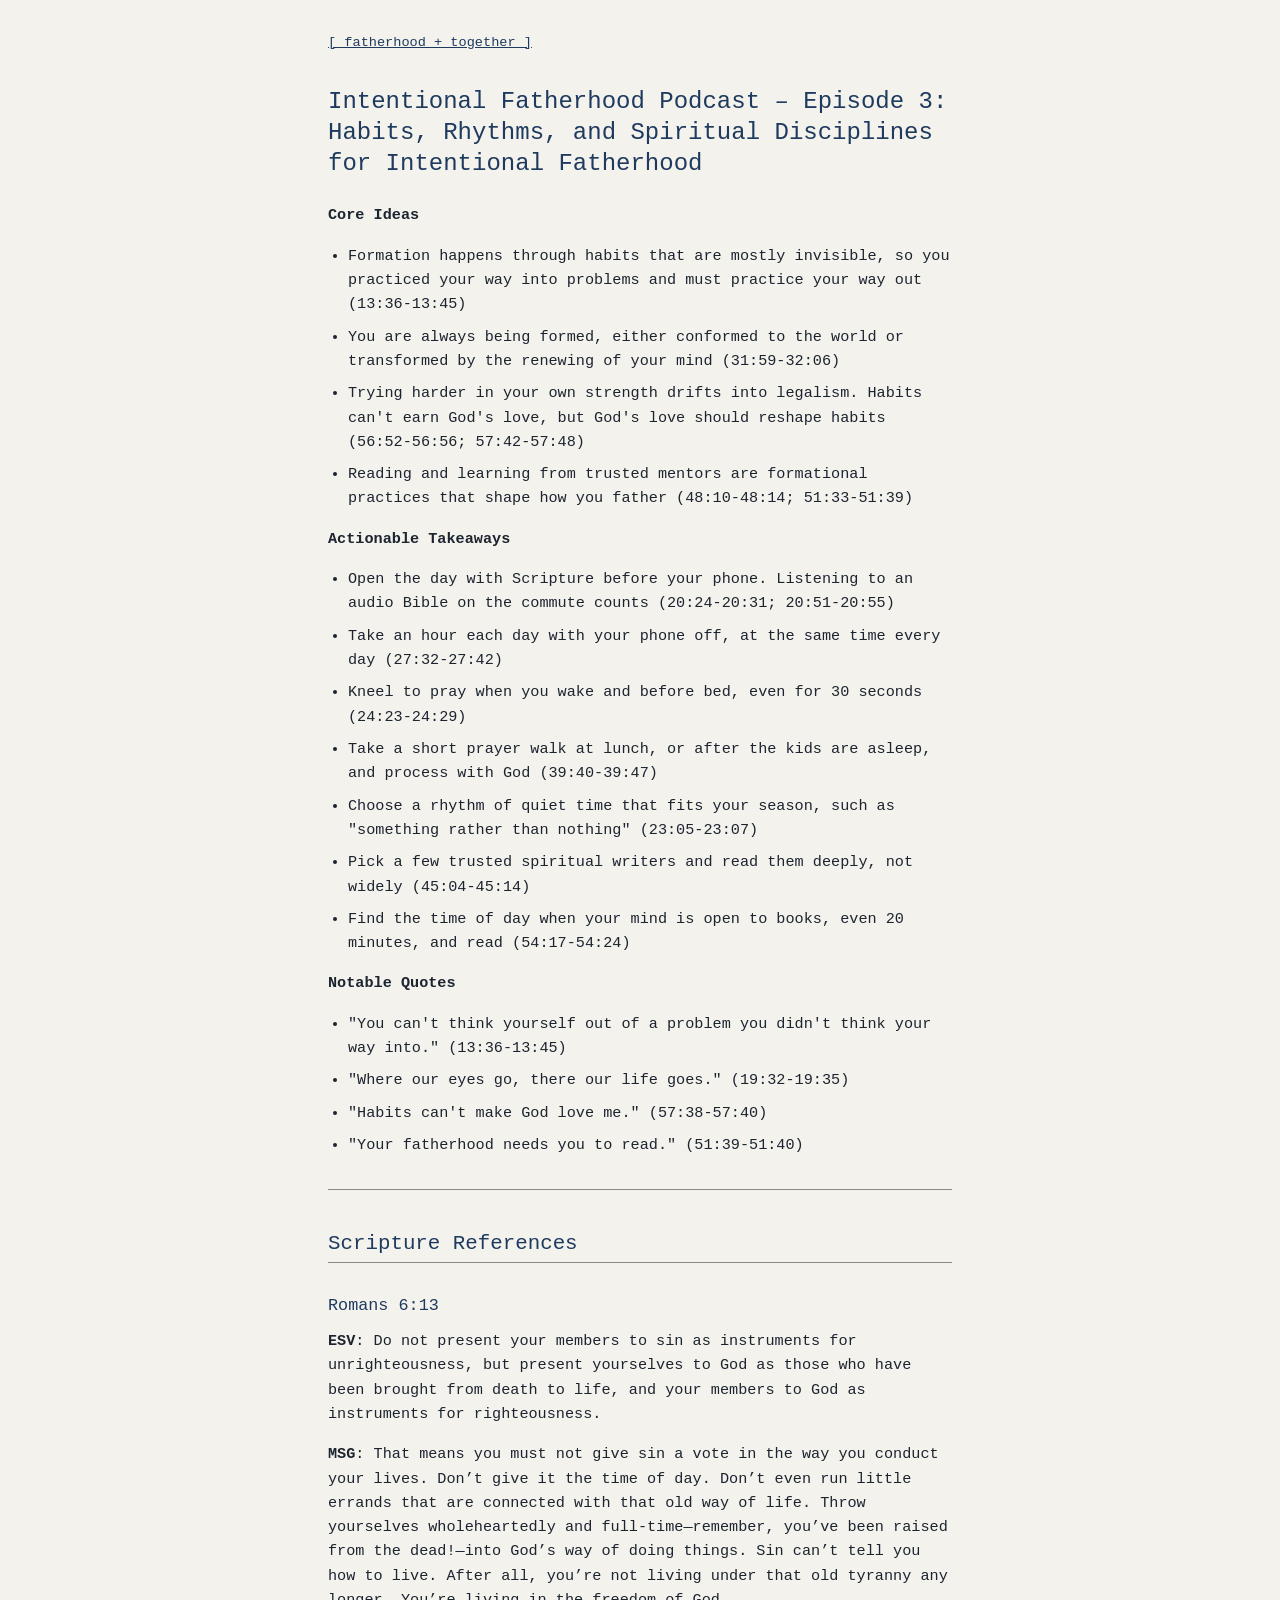
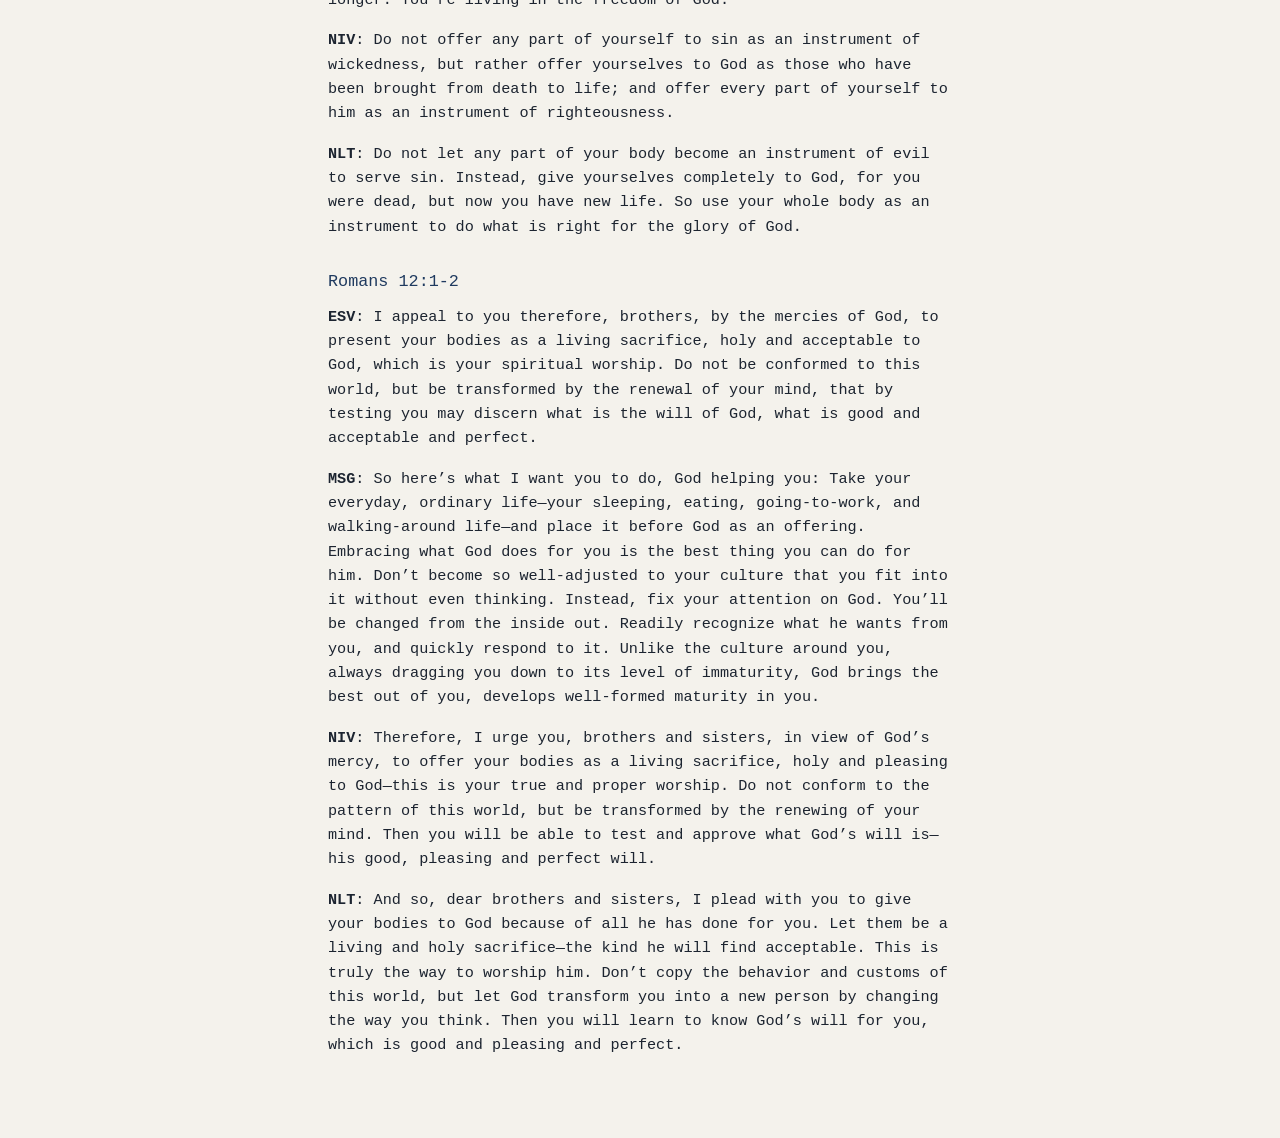
<file: summaries/s1e3.html>
<!DOCTYPE html>
<html lang="en">
<head>
<meta charset="UTF-8">
<meta name="viewport" content="width=device-width, initial-scale=1.0">
<meta name="robots" content="noindex, nofollow">
<title>Intentional Fatherhood Podcast – Episode 3: Habits, Rhythms, and Spiritual Disciplines for Intentional Fatherhood</title>
<link rel="stylesheet" href="summary.css">
</head>
<body>
<main>
<p class="back"><a href="../">[ fatherhood + together ]</a></p>
<h1>Intentional Fatherhood Podcast – Episode 3: Habits, Rhythms, and Spiritual Disciplines for Intentional Fatherhood</h1>
<p><strong>Core Ideas</strong></p>
<ul><li>Formation happens through habits that are mostly invisible, so you practiced your way into problems and must practice your way out (13:36-13:45)</li><li>You are always being formed, either conformed to the world or transformed by the renewing of your mind (31:59-32:06)</li><li>Trying harder in your own strength drifts into legalism. Habits can't earn God's love, but God's love should reshape habits (56:52-56:56; 57:42-57:48)</li><li>Reading and learning from trusted mentors are formational practices that shape how you father (48:10-48:14; 51:33-51:39)</li></ul>
<p><strong>Actionable Takeaways</strong></p>
<ul><li>Open the day with Scripture before your phone. Listening to an audio Bible on the commute counts (20:24-20:31; 20:51-20:55)</li><li>Take an hour each day with your phone off, at the same time every day (27:32-27:42)</li><li>Kneel to pray when you wake and before bed, even for 30 seconds (24:23-24:29)</li><li>Take a short prayer walk at lunch, or after the kids are asleep, and process with God (39:40-39:47)</li><li>Choose a rhythm of quiet time that fits your season, such as "something rather than nothing" (23:05-23:07)</li><li>Pick a few trusted spiritual writers and read them deeply, not widely (45:04-45:14)</li><li>Find the time of day when your mind is open to books, even 20 minutes, and read (54:17-54:24)</li></ul>
<p><strong>Notable Quotes</strong></p>
<ul><li>"You can't think yourself out of a problem you didn't think your way into." (13:36-13:45)</li><li>"Where our eyes go, there our life goes." (19:32-19:35)</li><li>"Habits can't make God love me." (57:38-57:40)</li><li>"Your fatherhood needs you to read." (51:39-51:40)</li></ul>
<hr>
<h2>Scripture References</h2>
<h3>Romans 6:13</h3>
<p><strong>ESV</strong>: Do not present your members to sin as instruments for unrighteousness, but present yourselves to God as those who have been brought from death to life, and your members to God as instruments for righteousness.</p>
<p><strong>MSG</strong>: That means you must not give sin a vote in the way you conduct your lives. Don’t give it the time of day. Don’t even run little errands that are connected with that old way of life. Throw yourselves wholeheartedly and full-time—remember, you’ve been raised from the dead!—into God’s way of doing things. Sin can’t tell you how to live. After all, you’re not living under that old tyranny any longer. You’re living in the freedom of God.</p>
<p><strong>NIV</strong>: Do not offer any part of yourself to sin as an instrument of wickedness, but rather offer yourselves to God as those who have been brought from death to life; and offer every part of yourself to him as an instrument of righteousness.</p>
<p><strong>NLT</strong>: Do not let any part of your body become an instrument of evil to serve sin. Instead, give yourselves completely to God, for you were dead, but now you have new life. So use your whole body as an instrument to do what is right for the glory of God.</p>
<h3>Romans 12:1-2</h3>
<p><strong>ESV</strong>: I appeal to you therefore, brothers, by the mercies of God, to present your bodies as a living sacrifice, holy and acceptable to God, which is your spiritual worship. Do not be conformed to this world, but be transformed by the renewal of your mind, that by testing you may discern what is the will of God, what is good and acceptable and perfect.</p>
<p><strong>MSG</strong>: So here’s what I want you to do, God helping you: Take your everyday, ordinary life—your sleeping, eating, going-to-work, and walking-around life—and place it before God as an offering. Embracing what God does for you is the best thing you can do for him. Don’t become so well-adjusted to your culture that you fit into it without even thinking. Instead, fix your attention on God. You’ll be changed from the inside out. Readily recognize what he wants from you, and quickly respond to it. Unlike the culture around you, always dragging you down to its level of immaturity, God brings the best out of you, develops well-formed maturity in you.</p>
<p><strong>NIV</strong>: Therefore, I urge you, brothers and sisters, in view of God’s mercy, to offer your bodies as a living sacrifice, holy and pleasing to God—this is your true and proper worship. Do not conform to the pattern of this world, but be transformed by the renewing of your mind. Then you will be able to test and approve what God’s will is—his good, pleasing and perfect will.</p>
<p><strong>NLT</strong>: And so, dear brothers and sisters, I plead with you to give your bodies to God because of all he has done for you. Let them be a living and holy sacrifice—the kind he will find acceptable. This is truly the way to worship him. Don’t copy the behavior and customs of this world, but let God transform you into a new person by changing the way you think. Then you will learn to know God’s will for you, which is good and pleasing and perfect.</p>
</main>
</body>
</html>
</file>
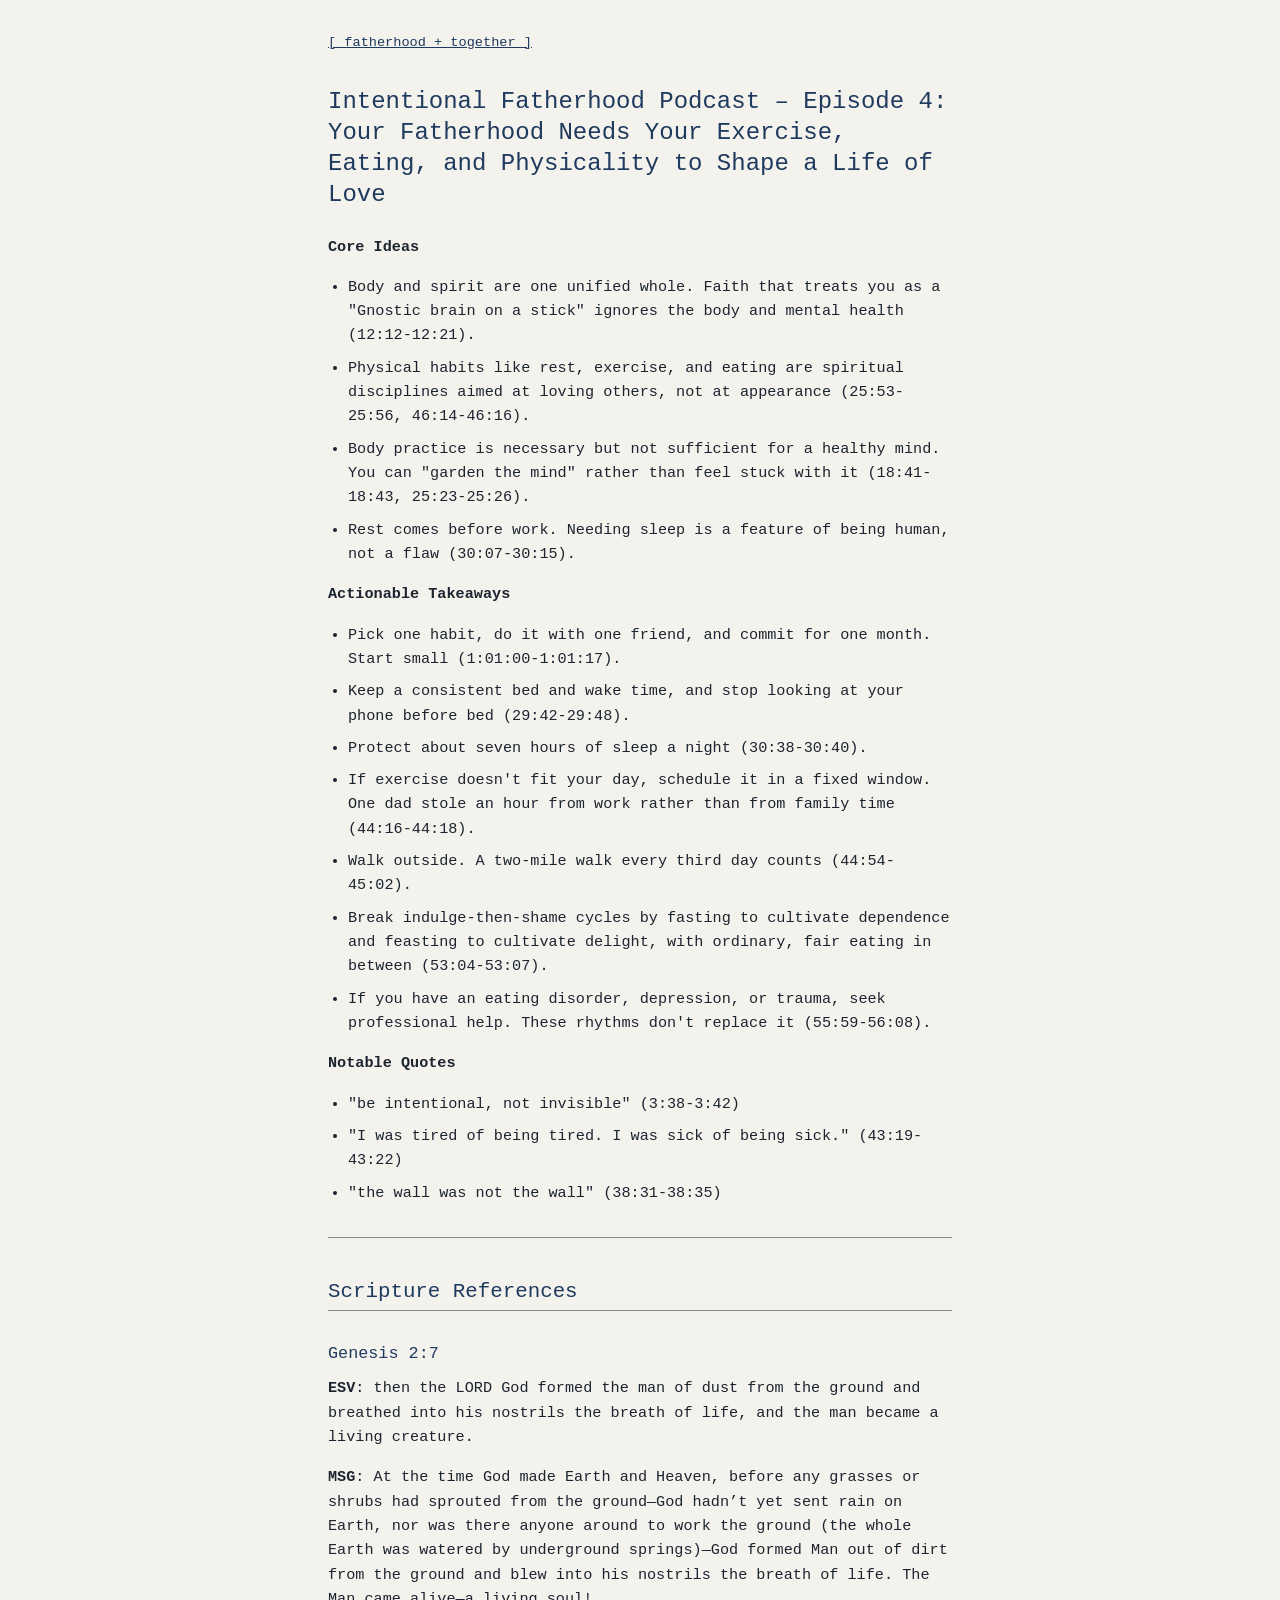
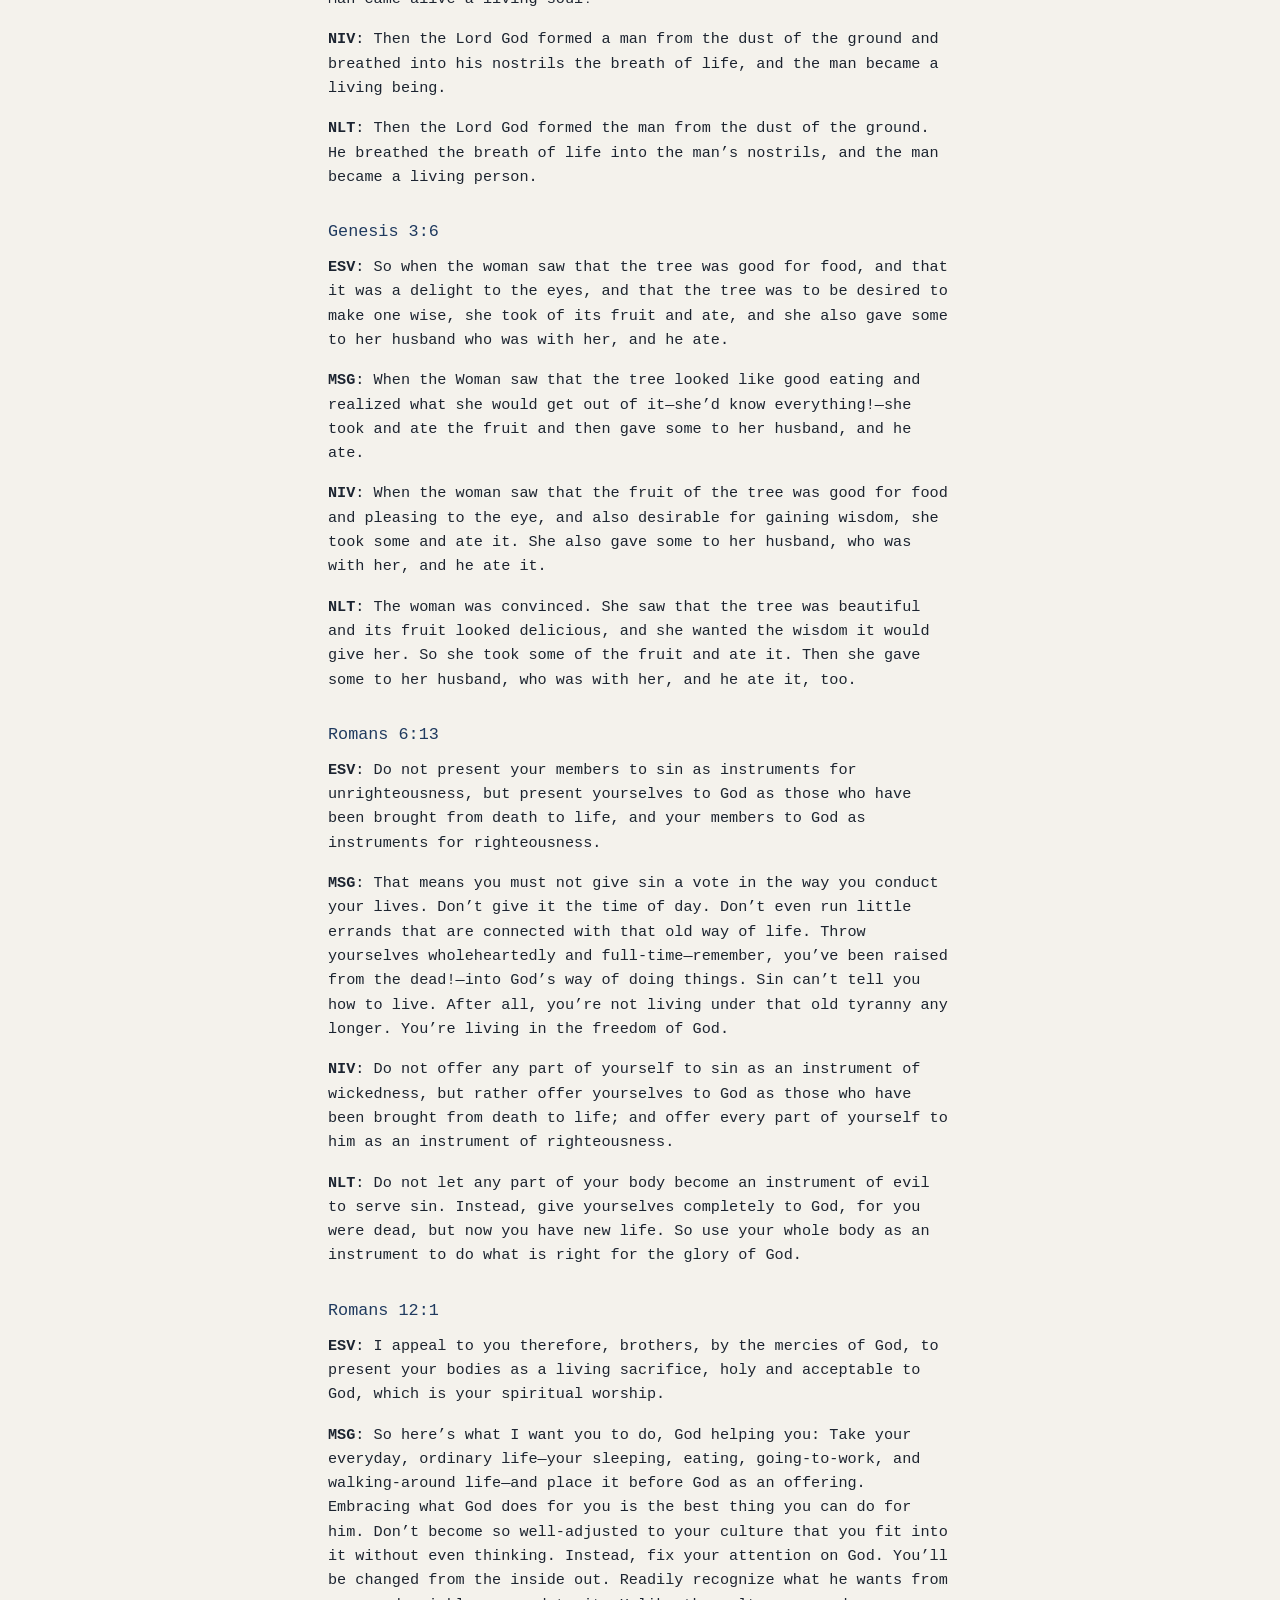
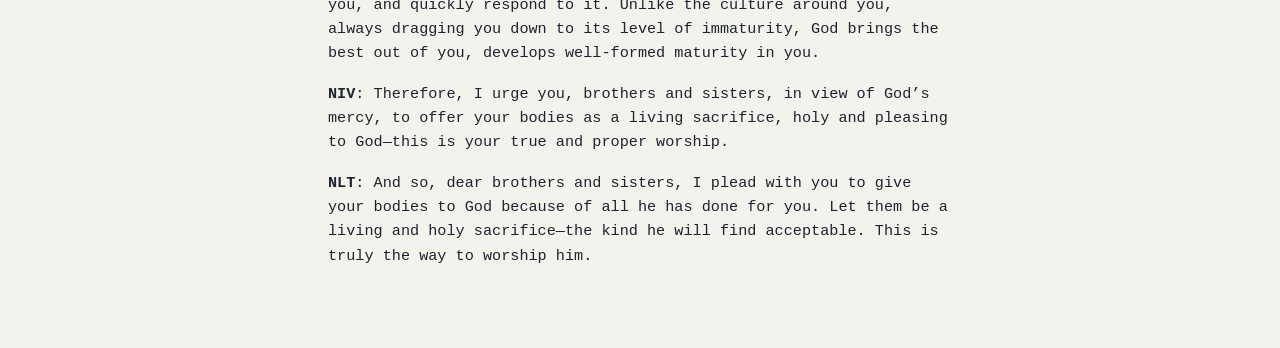
<file: summaries/s1e4.html>
<!DOCTYPE html>
<html lang="en">
<head>
<meta charset="UTF-8">
<meta name="viewport" content="width=device-width, initial-scale=1.0">
<meta name="robots" content="noindex, nofollow">
<title>Intentional Fatherhood Podcast – Episode 4: Your Fatherhood Needs Your Exercise, Eating, and Physicality to Shape a Life of Love</title>
<link rel="stylesheet" href="summary.css">
</head>
<body>
<main>
<p class="back"><a href="../">[ fatherhood + together ]</a></p>
<h1>Intentional Fatherhood Podcast – Episode 4: Your Fatherhood Needs Your Exercise, Eating, and Physicality to Shape a Life of Love</h1>
<p><strong>Core Ideas</strong></p>
<ul><li>Body and spirit are one unified whole. Faith that treats you as a "Gnostic brain on a stick" ignores the body and mental health (12:12-12:21).</li><li>Physical habits like rest, exercise, and eating are spiritual disciplines aimed at loving others, not at appearance (25:53-25:56, 46:14-46:16).</li><li>Body practice is necessary but not sufficient for a healthy mind. You can "garden the mind" rather than feel stuck with it (18:41-18:43, 25:23-25:26).</li><li>Rest comes before work. Needing sleep is a feature of being human, not a flaw (30:07-30:15).</li></ul>
<p><strong>Actionable Takeaways</strong></p>
<ul><li>Pick one habit, do it with one friend, and commit for one month. Start small (1:01:00-1:01:17).</li><li>Keep a consistent bed and wake time, and stop looking at your phone before bed (29:42-29:48).</li><li>Protect about seven hours of sleep a night (30:38-30:40).</li><li>If exercise doesn't fit your day, schedule it in a fixed window. One dad stole an hour from work rather than from family time (44:16-44:18).</li><li>Walk outside. A two-mile walk every third day counts (44:54-45:02).</li><li>Break indulge-then-shame cycles by fasting to cultivate dependence and feasting to cultivate delight, with ordinary, fair eating in between (53:04-53:07).</li><li>If you have an eating disorder, depression, or trauma, seek professional help. These rhythms don't replace it (55:59-56:08).</li></ul>
<p><strong>Notable Quotes</strong></p>
<ul><li>"be intentional, not invisible" (3:38-3:42)</li><li>"I was tired of being tired. I was sick of being sick." (43:19-43:22)</li><li>"the wall was not the wall" (38:31-38:35)</li></ul>
<hr>
<h2>Scripture References</h2>
<h3>Genesis 2:7</h3>
<p><strong>ESV</strong>: then the LORD God formed the man of dust from the ground and breathed into his nostrils the breath of life, and the man became a living creature.</p>
<p><strong>MSG</strong>: At the time God made Earth and Heaven, before any grasses or shrubs had sprouted from the ground—God hadn’t yet sent rain on Earth, nor was there anyone around to work the ground (the whole Earth was watered by underground springs)—God formed Man out of dirt from the ground and blew into his nostrils the breath of life. The Man came alive—a living soul!</p>
<p><strong>NIV</strong>: Then the Lord God formed a man from the dust of the ground and breathed into his nostrils the breath of life, and the man became a living being.</p>
<p><strong>NLT</strong>: Then the Lord God formed the man from the dust of the ground. He breathed the breath of life into the man’s nostrils, and the man became a living person.</p>
<h3>Genesis 3:6</h3>
<p><strong>ESV</strong>: So when the woman saw that the tree was good for food, and that it was a delight to the eyes, and that the tree was to be desired to make one wise, she took of its fruit and ate, and she also gave some to her husband who was with her, and he ate.</p>
<p><strong>MSG</strong>: When the Woman saw that the tree looked like good eating and realized what she would get out of it—she’d know everything!—she took and ate the fruit and then gave some to her husband, and he ate.</p>
<p><strong>NIV</strong>: When the woman saw that the fruit of the tree was good for food and pleasing to the eye, and also desirable for gaining wisdom, she took some and ate it. She also gave some to her husband, who was with her, and he ate it.</p>
<p><strong>NLT</strong>: The woman was convinced. She saw that the tree was beautiful and its fruit looked delicious, and she wanted the wisdom it would give her. So she took some of the fruit and ate it. Then she gave some to her husband, who was with her, and he ate it, too.</p>
<h3>Romans 6:13</h3>
<p><strong>ESV</strong>: Do not present your members to sin as instruments for unrighteousness, but present yourselves to God as those who have been brought from death to life, and your members to God as instruments for righteousness.</p>
<p><strong>MSG</strong>: That means you must not give sin a vote in the way you conduct your lives. Don’t give it the time of day. Don’t even run little errands that are connected with that old way of life. Throw yourselves wholeheartedly and full-time—remember, you’ve been raised from the dead!—into God’s way of doing things. Sin can’t tell you how to live. After all, you’re not living under that old tyranny any longer. You’re living in the freedom of God.</p>
<p><strong>NIV</strong>: Do not offer any part of yourself to sin as an instrument of wickedness, but rather offer yourselves to God as those who have been brought from death to life; and offer every part of yourself to him as an instrument of righteousness.</p>
<p><strong>NLT</strong>: Do not let any part of your body become an instrument of evil to serve sin. Instead, give yourselves completely to God, for you were dead, but now you have new life. So use your whole body as an instrument to do what is right for the glory of God.</p>
<h3>Romans 12:1</h3>
<p><strong>ESV</strong>: I appeal to you therefore, brothers, by the mercies of God, to present your bodies as a living sacrifice, holy and acceptable to God, which is your spiritual worship.</p>
<p><strong>MSG</strong>: So here’s what I want you to do, God helping you: Take your everyday, ordinary life—your sleeping, eating, going-to-work, and walking-around life—and place it before God as an offering. Embracing what God does for you is the best thing you can do for him. Don’t become so well-adjusted to your culture that you fit into it without even thinking. Instead, fix your attention on God. You’ll be changed from the inside out. Readily recognize what he wants from you, and quickly respond to it. Unlike the culture around you, always dragging you down to its level of immaturity, God brings the best out of you, develops well-formed maturity in you.</p>
<p><strong>NIV</strong>: Therefore, I urge you, brothers and sisters, in view of God’s mercy, to offer your bodies as a living sacrifice, holy and pleasing to God—this is your true and proper worship.</p>
<p><strong>NLT</strong>: And so, dear brothers and sisters, I plead with you to give your bodies to God because of all he has done for you. Let them be a living and holy sacrifice—the kind he will find acceptable. This is truly the way to worship him.</p>
</main>
</body>
</html>
</file>
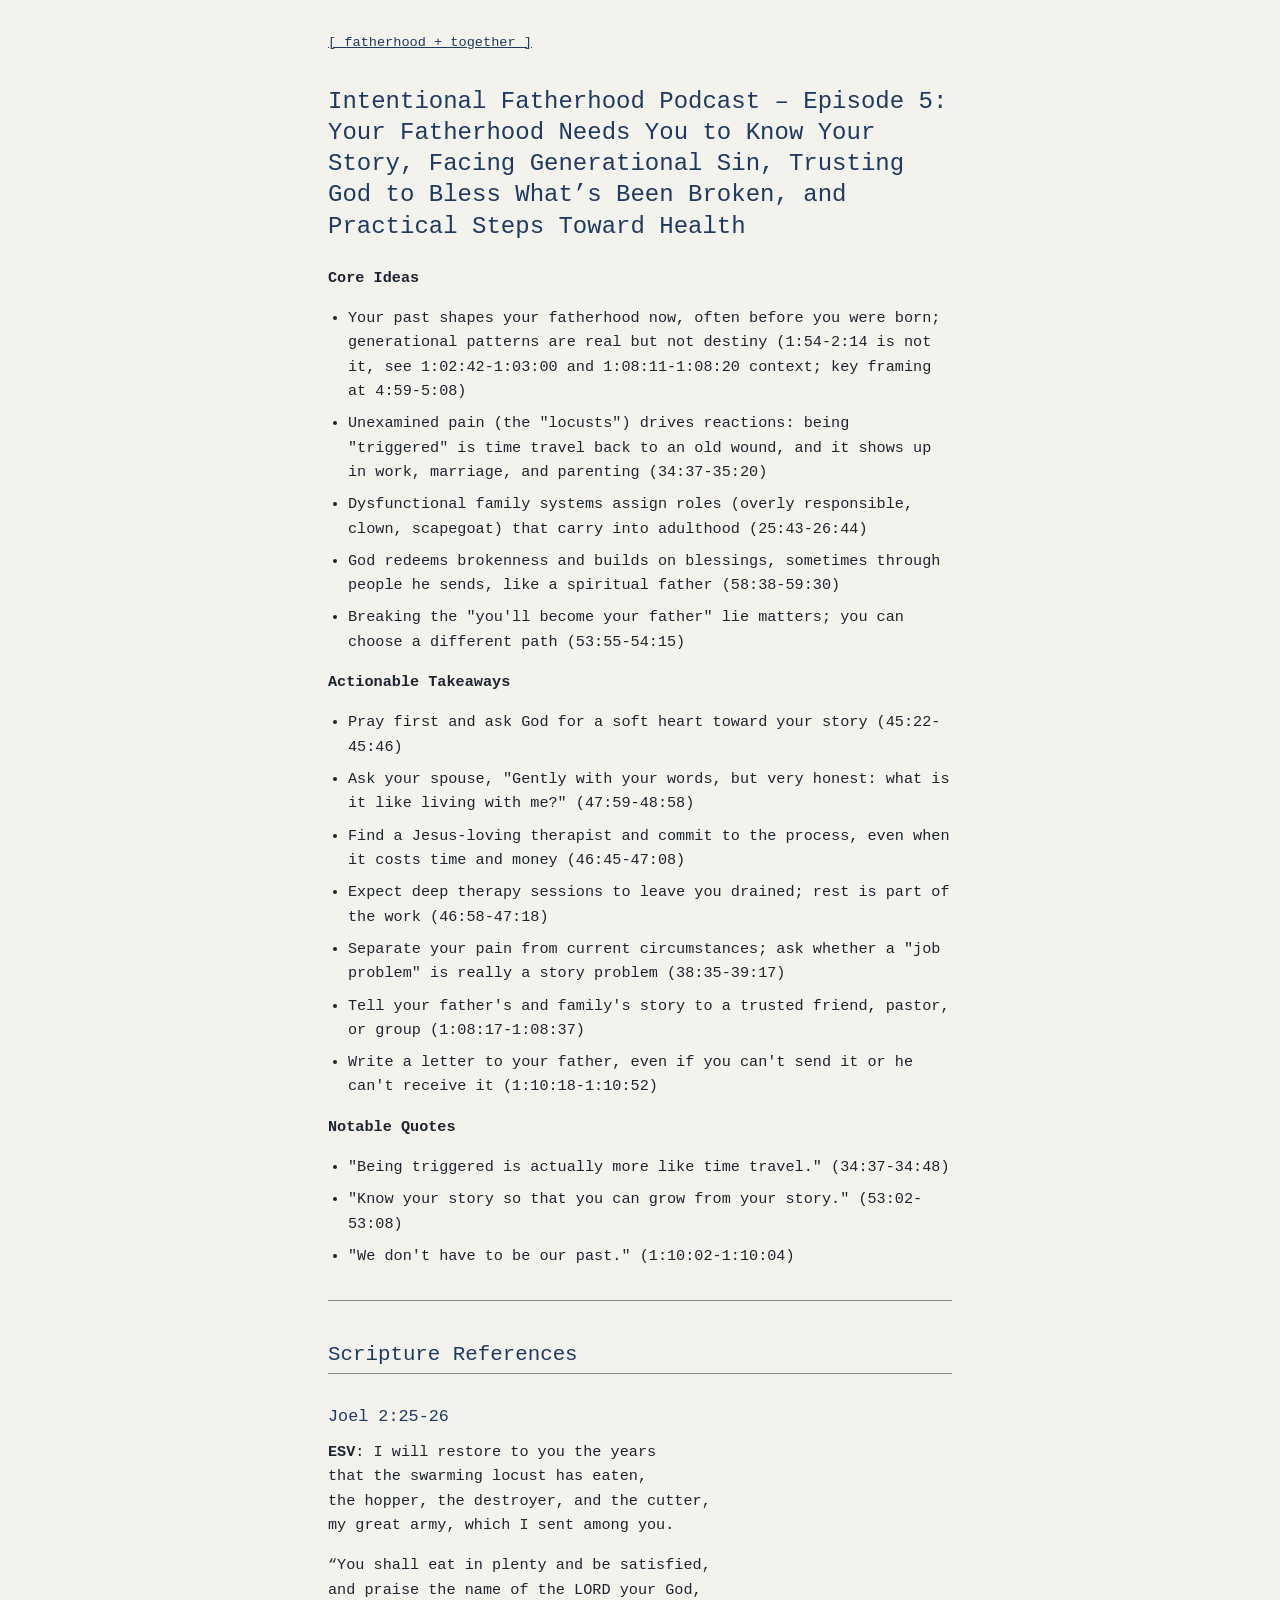
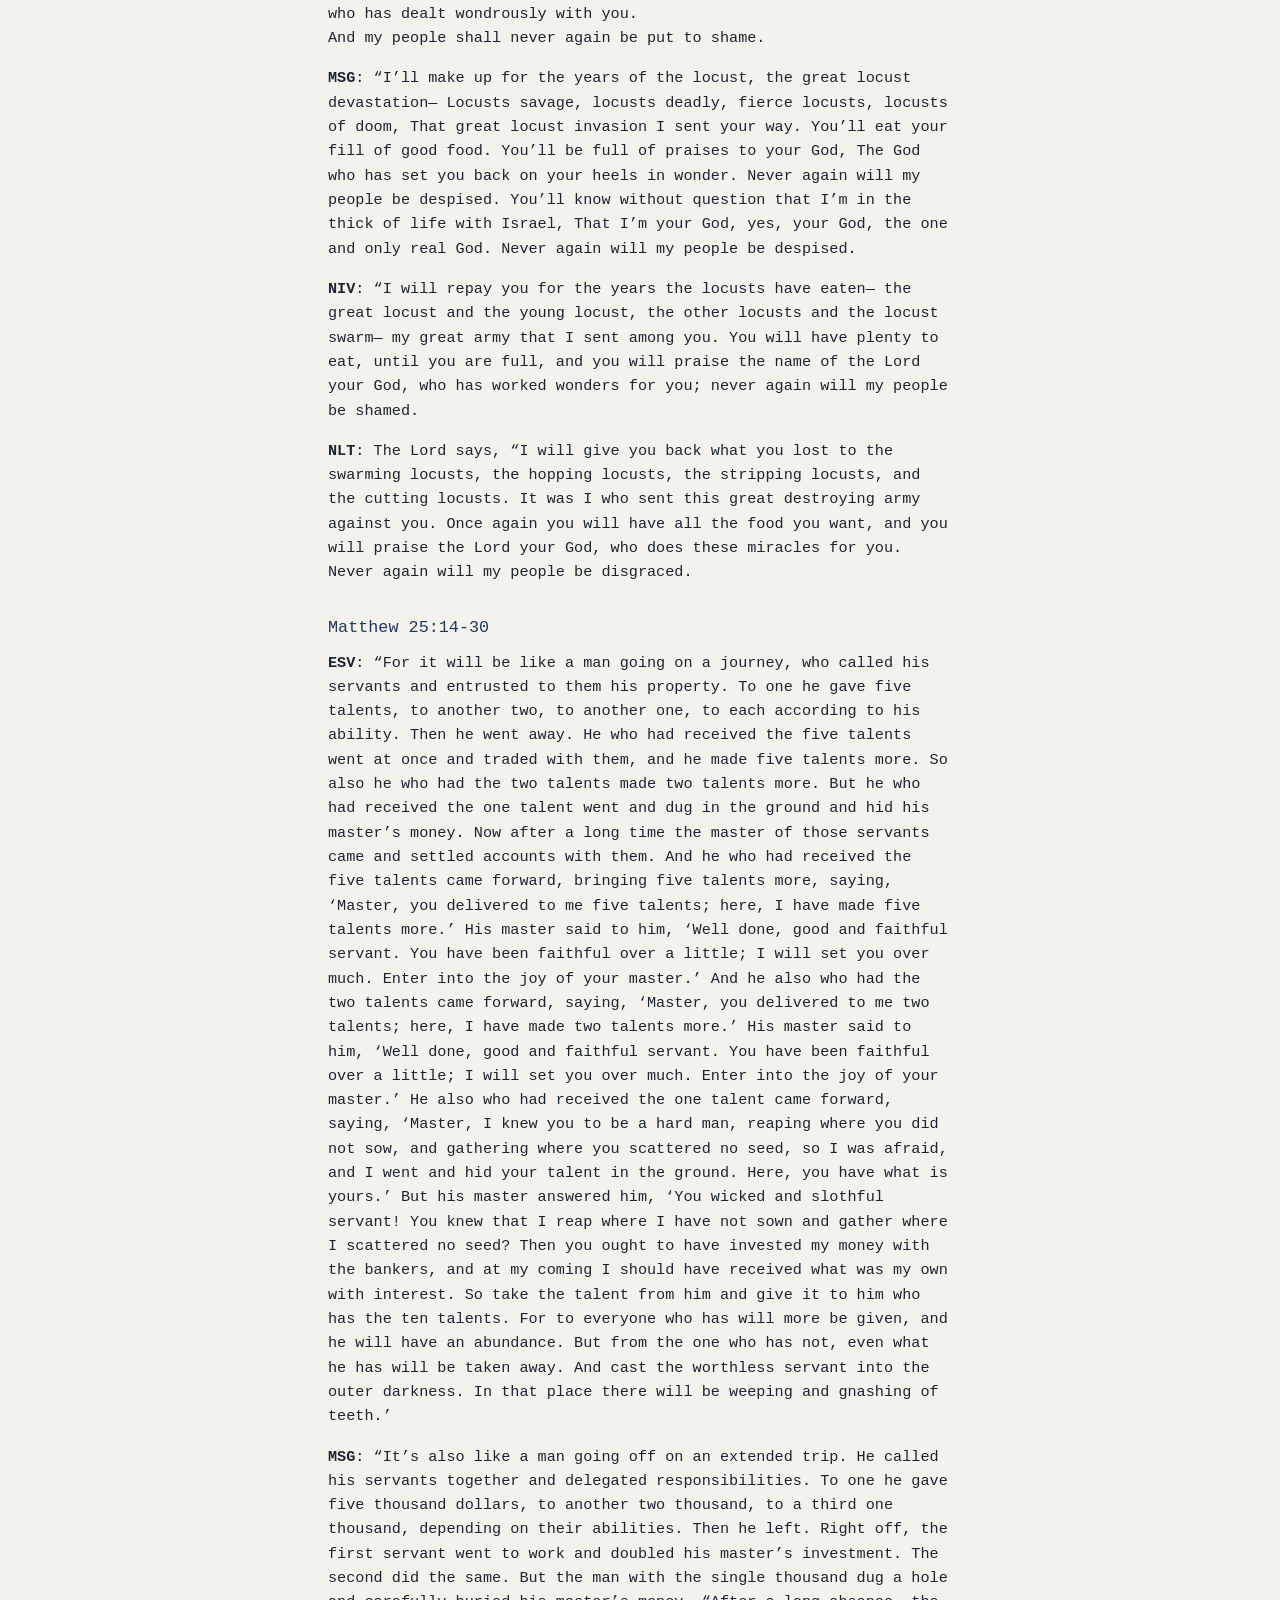
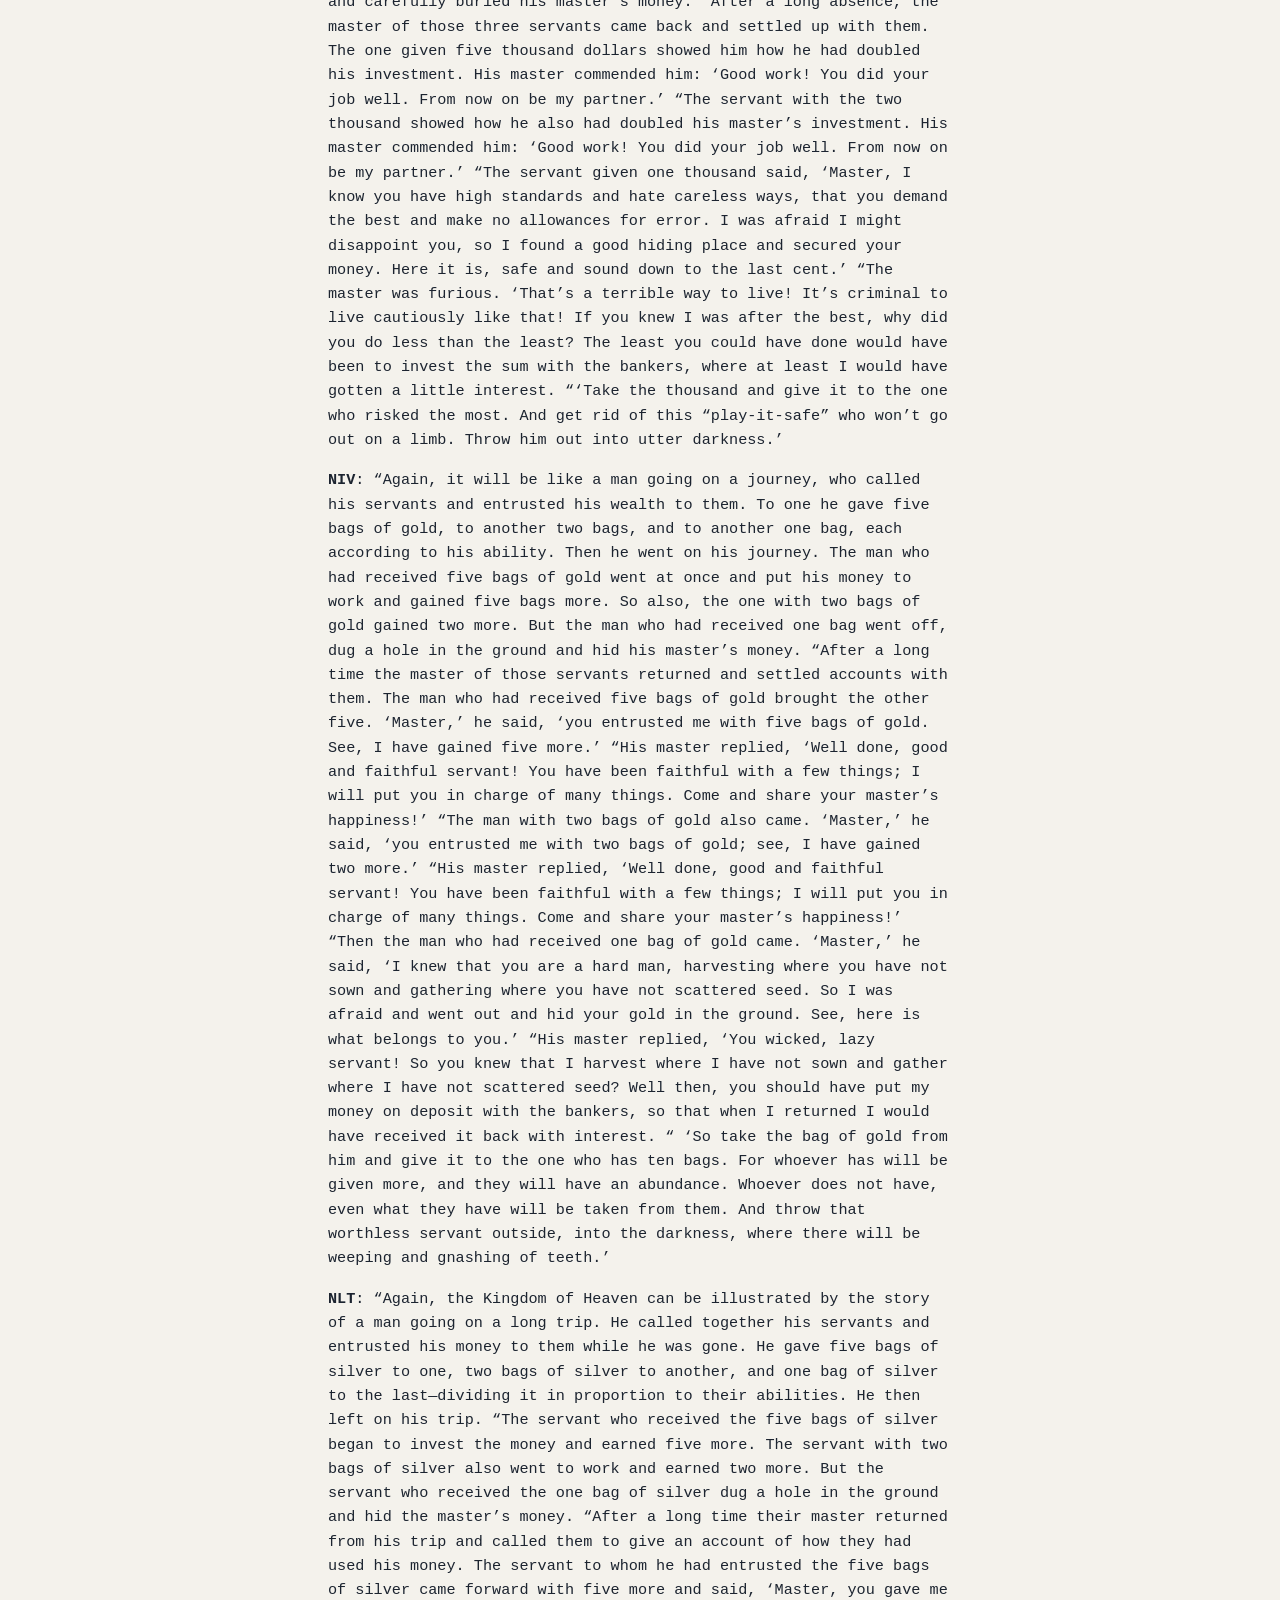
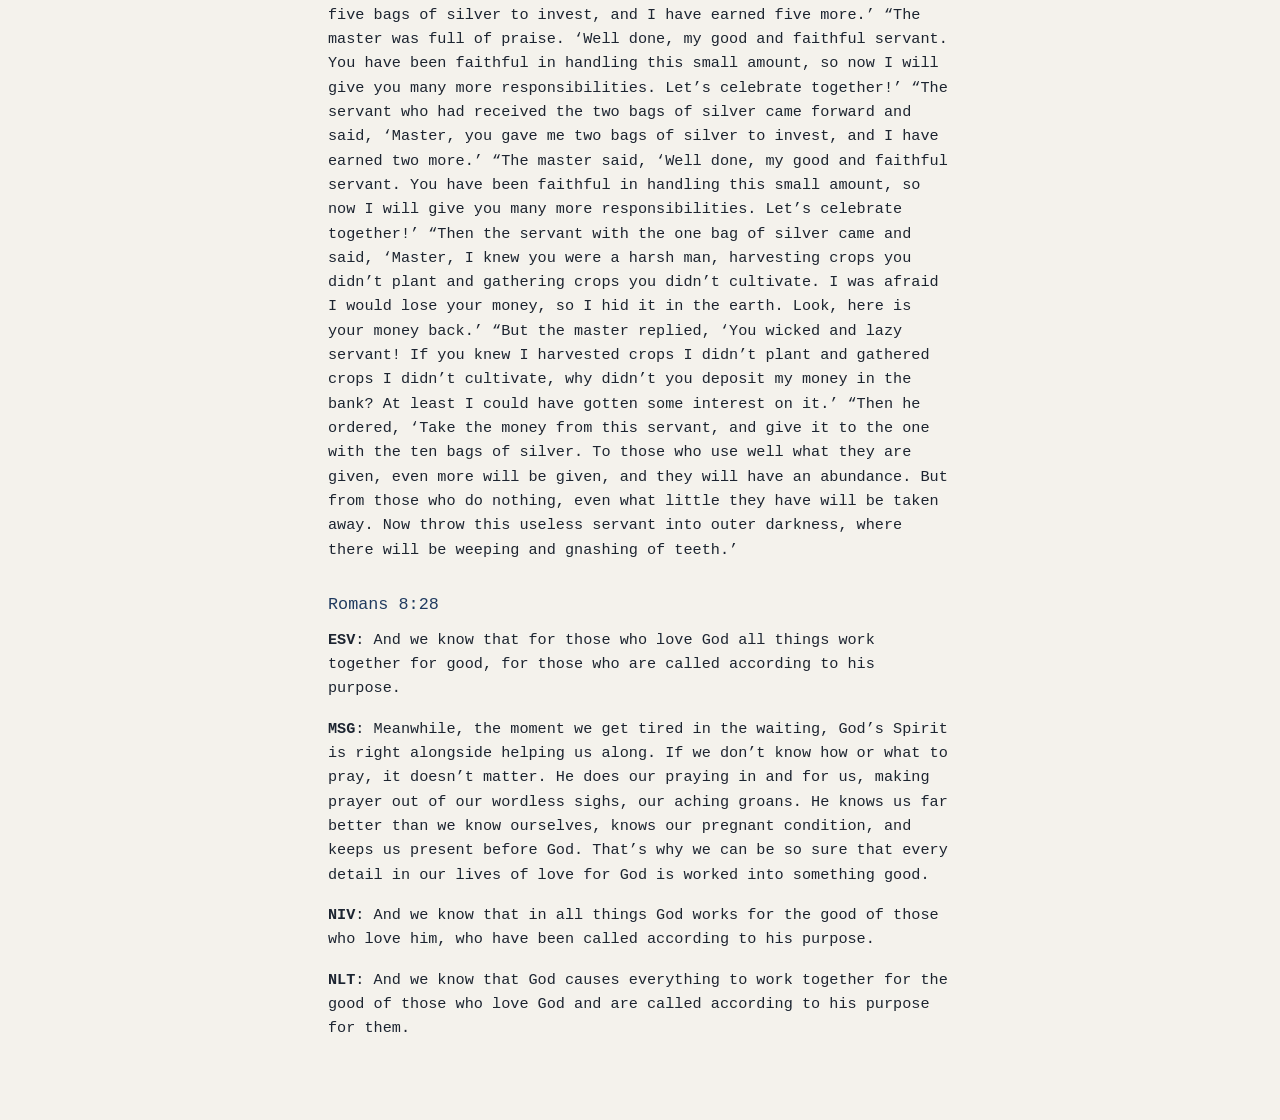
<file: summaries/s1e5.html>
<!DOCTYPE html>
<html lang="en">
<head>
<meta charset="UTF-8">
<meta name="viewport" content="width=device-width, initial-scale=1.0">
<meta name="robots" content="noindex, nofollow">
<title>Intentional Fatherhood Podcast – Episode 5: Your Fatherhood Needs You to Know Your Story, Facing Generational Sin, Trusting God to Bless What’s Been Broken, and Practical Steps Toward Health</title>
<link rel="stylesheet" href="summary.css">
</head>
<body>
<main>
<p class="back"><a href="../">[ fatherhood + together ]</a></p>
<h1>Intentional Fatherhood Podcast – Episode 5: Your Fatherhood Needs You to Know Your Story, Facing Generational Sin, Trusting God to Bless What’s Been Broken, and Practical Steps Toward Health</h1>
<p><strong>Core Ideas</strong></p>
<ul><li>Your past shapes your fatherhood now, often before you were born; generational patterns are real but not destiny (1:54-2:14 is not it, see 1:02:42-1:03:00 and 1:08:11-1:08:20 context; key framing at 4:59-5:08)</li><li>Unexamined pain (the "locusts") drives reactions: being "triggered" is time travel back to an old wound, and it shows up in work, marriage, and parenting (34:37-35:20)</li><li>Dysfunctional family systems assign roles (overly responsible, clown, scapegoat) that carry into adulthood (25:43-26:44)</li><li>God redeems brokenness and builds on blessings, sometimes through people he sends, like a spiritual father (58:38-59:30)</li><li>Breaking the "you'll become your father" lie matters; you can choose a different path (53:55-54:15)</li></ul>
<p><strong>Actionable Takeaways</strong></p>
<ul><li>Pray first and ask God for a soft heart toward your story (45:22-45:46)</li><li>Ask your spouse, "Gently with your words, but very honest: what is it like living with me?" (47:59-48:58)</li><li>Find a Jesus-loving therapist and commit to the process, even when it costs time and money (46:45-47:08)</li><li>Expect deep therapy sessions to leave you drained; rest is part of the work (46:58-47:18)</li><li>Separate your pain from current circumstances; ask whether a "job problem" is really a story problem (38:35-39:17)</li><li>Tell your father's and family's story to a trusted friend, pastor, or group (1:08:17-1:08:37)</li><li>Write a letter to your father, even if you can't send it or he can't receive it (1:10:18-1:10:52)</li></ul>
<p><strong>Notable Quotes</strong></p>
<ul><li>"Being triggered is actually more like time travel." (34:37-34:48)</li><li>"Know your story so that you can grow from your story." (53:02-53:08)</li><li>"We don't have to be our past." (1:10:02-1:10:04)</li></ul>
<hr>
<h2>Scripture References</h2>
<h3>Joel 2:25-26</h3>
<p><strong>ESV</strong>: I will restore to you the years
that the swarming locust has eaten,
the hopper, the destroyer, and the cutter,
my great army, which I sent among you.</p>
<p>“You shall eat in plenty and be satisfied,
and praise the name of the LORD your God,
who has dealt wondrously with you.
And my people shall never again be put to shame.</p>
<p><strong>MSG</strong>: “I’ll make up for the years of the locust, the great locust devastation— Locusts savage, locusts deadly, fierce locusts, locusts of doom, That great locust invasion I sent your way. You’ll eat your fill of good food. You’ll be full of praises to your God, The God who has set you back on your heels in wonder. Never again will my people be despised. You’ll know without question that I’m in the thick of life with Israel, That I’m your God, yes, your God, the one and only real God. Never again will my people be despised.</p>
<p><strong>NIV</strong>: “I will repay you for the years the locusts have eaten— the great locust and the young locust, the other locusts and the locust swarm— my great army that I sent among you. You will have plenty to eat, until you are full, and you will praise the name of the Lord your God, who has worked wonders for you; never again will my people be shamed.</p>
<p><strong>NLT</strong>: The Lord says, “I will give you back what you lost to the swarming locusts, the hopping locusts, the stripping locusts, and the cutting locusts. It was I who sent this great destroying army against you. Once again you will have all the food you want, and you will praise the Lord your God, who does these miracles for you. Never again will my people be disgraced.</p>
<h3>Matthew 25:14-30</h3>
<p><strong>ESV</strong>: “For it will be like a man going on a journey, who called his servants and entrusted to them his property. To one he gave five talents, to another two, to another one, to each according to his ability. Then he went away. He who had received the five talents went at once and traded with them, and he made five talents more. So also he who had the two talents made two talents more. But he who had received the one talent went and dug in the ground and hid his master’s money. Now after a long time the master of those servants came and settled accounts with them. And he who had received the five talents came forward, bringing five talents more, saying, ‘Master, you delivered to me five talents; here, I have made five talents more.’ His master said to him, ‘Well done, good and faithful servant. You have been faithful over a little; I will set you over much. Enter into the joy of your master.’ And he also who had the two talents came forward, saying, ‘Master, you delivered to me two talents; here, I have made two talents more.’ His master said to him, ‘Well done, good and faithful servant. You have been faithful over a little; I will set you over much. Enter into the joy of your master.’ He also who had received the one talent came forward, saying, ‘Master, I knew you to be a hard man, reaping where you did not sow, and gathering where you scattered no seed, so I was afraid, and I went and hid your talent in the ground. Here, you have what is yours.’ But his master answered him, ‘You wicked and slothful servant! You knew that I reap where I have not sown and gather where I scattered no seed? Then you ought to have invested my money with the bankers, and at my coming I should have received what was my own with interest. So take the talent from him and give it to him who has the ten talents. For to everyone who has will more be given, and he will have an abundance. But from the one who has not, even what he has will be taken away. And cast the worthless servant into the outer darkness. In that place there will be weeping and gnashing of teeth.’</p>
<p><strong>MSG</strong>: “It’s also like a man going off on an extended trip. He called his servants together and delegated responsibilities. To one he gave five thousand dollars, to another two thousand, to a third one thousand, depending on their abilities. Then he left. Right off, the first servant went to work and doubled his master’s investment. The second did the same. But the man with the single thousand dug a hole and carefully buried his master’s money. “After a long absence, the master of those three servants came back and settled up with them. The one given five thousand dollars showed him how he had doubled his investment. His master commended him: ‘Good work! You did your job well. From now on be my partner.’ “The servant with the two thousand showed how he also had doubled his master’s investment. His master commended him: ‘Good work! You did your job well. From now on be my partner.’ “The servant given one thousand said, ‘Master, I know you have high standards and hate careless ways, that you demand the best and make no allowances for error. I was afraid I might disappoint you, so I found a good hiding place and secured your money. Here it is, safe and sound down to the last cent.’ “The master was furious. ‘That’s a terrible way to live! It’s criminal to live cautiously like that! If you knew I was after the best, why did you do less than the least? The least you could have done would have been to invest the sum with the bankers, where at least I would have gotten a little interest. “‘Take the thousand and give it to the one who risked the most. And get rid of this “play-it-safe” who won’t go out on a limb. Throw him out into utter darkness.’</p>
<p><strong>NIV</strong>: “Again, it will be like a man going on a journey, who called his servants and entrusted his wealth to them. To one he gave five bags of gold, to another two bags, and to another one bag, each according to his ability. Then he went on his journey. The man who had received five bags of gold went at once and put his money to work and gained five bags more. So also, the one with two bags of gold gained two more. But the man who had received one bag went off, dug a hole in the ground and hid his master’s money. “After a long time the master of those servants returned and settled accounts with them. The man who had received five bags of gold brought the other five. ‘Master,’ he said, ‘you entrusted me with five bags of gold. See, I have gained five more.’ “His master replied, ‘Well done, good and faithful servant! You have been faithful with a few things; I will put you in charge of many things. Come and share your master’s happiness!’ “The man with two bags of gold also came. ‘Master,’ he said, ‘you entrusted me with two bags of gold; see, I have gained two more.’ “His master replied, ‘Well done, good and faithful servant! You have been faithful with a few things; I will put you in charge of many things. Come and share your master’s happiness!’ “Then the man who had received one bag of gold came. ‘Master,’ he said, ‘I knew that you are a hard man, harvesting where you have not sown and gathering where you have not scattered seed. So I was afraid and went out and hid your gold in the ground. See, here is what belongs to you.’ “His master replied, ‘You wicked, lazy servant! So you knew that I harvest where I have not sown and gather where I have not scattered seed? Well then, you should have put my money on deposit with the bankers, so that when I returned I would have received it back with interest. “ ‘So take the bag of gold from him and give it to the one who has ten bags. For whoever has will be given more, and they will have an abundance. Whoever does not have, even what they have will be taken from them. And throw that worthless servant outside, into the darkness, where there will be weeping and gnashing of teeth.’</p>
<p><strong>NLT</strong>: “Again, the Kingdom of Heaven can be illustrated by the story of a man going on a long trip. He called together his servants and entrusted his money to them while he was gone. He gave five bags of silver to one, two bags of silver to another, and one bag of silver to the last—dividing it in proportion to their abilities. He then left on his trip. “The servant who received the five bags of silver began to invest the money and earned five more. The servant with two bags of silver also went to work and earned two more. But the servant who received the one bag of silver dug a hole in the ground and hid the master’s money. “After a long time their master returned from his trip and called them to give an account of how they had used his money. The servant to whom he had entrusted the five bags of silver came forward with five more and said, ‘Master, you gave me five bags of silver to invest, and I have earned five more.’ “The master was full of praise. ‘Well done, my good and faithful servant. You have been faithful in handling this small amount, so now I will give you many more responsibilities. Let’s celebrate together!’ “The servant who had received the two bags of silver came forward and said, ‘Master, you gave me two bags of silver to invest, and I have earned two more.’ “The master said, ‘Well done, my good and faithful servant. You have been faithful in handling this small amount, so now I will give you many more responsibilities. Let’s celebrate together!’ “Then the servant with the one bag of silver came and said, ‘Master, I knew you were a harsh man, harvesting crops you didn’t plant and gathering crops you didn’t cultivate. I was afraid I would lose your money, so I hid it in the earth. Look, here is your money back.’ “But the master replied, ‘You wicked and lazy servant! If you knew I harvested crops I didn’t plant and gathered crops I didn’t cultivate, why didn’t you deposit my money in the bank? At least I could have gotten some interest on it.’ “Then he ordered, ‘Take the money from this servant, and give it to the one with the ten bags of silver. To those who use well what they are given, even more will be given, and they will have an abundance. But from those who do nothing, even what little they have will be taken away. Now throw this useless servant into outer darkness, where there will be weeping and gnashing of teeth.’</p>
<h3>Romans 8:28</h3>
<p><strong>ESV</strong>: And we know that for those who love God all things work together for good, for those who are called according to his purpose.</p>
<p><strong>MSG</strong>: Meanwhile, the moment we get tired in the waiting, God’s Spirit is right alongside helping us along. If we don’t know how or what to pray, it doesn’t matter. He does our praying in and for us, making prayer out of our wordless sighs, our aching groans. He knows us far better than we know ourselves, knows our pregnant condition, and keeps us present before God. That’s why we can be so sure that every detail in our lives of love for God is worked into something good.</p>
<p><strong>NIV</strong>: And we know that in all things God works for the good of those who love him, who have been called according to his purpose.</p>
<p><strong>NLT</strong>: And we know that God causes everything to work together for the good of those who love God and are called according to his purpose for them.</p>
</main>
</body>
</html>
</file>
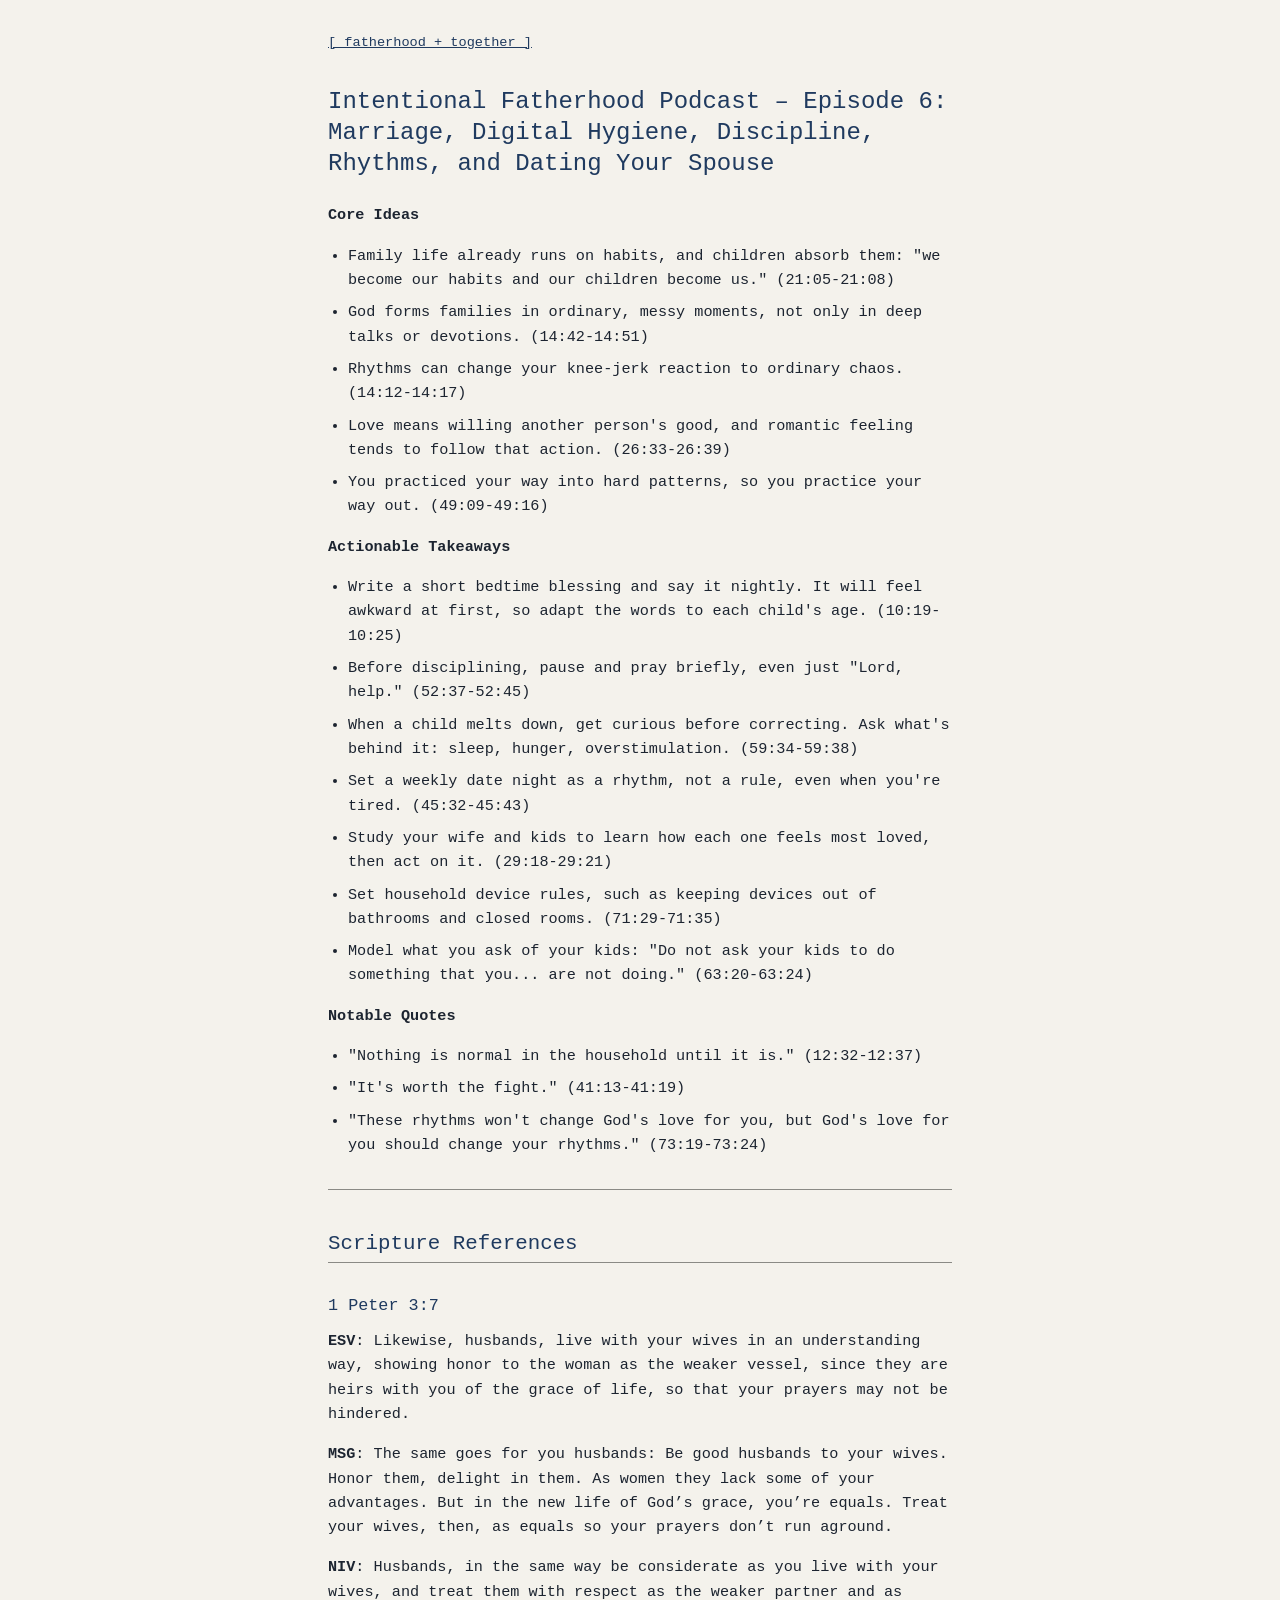
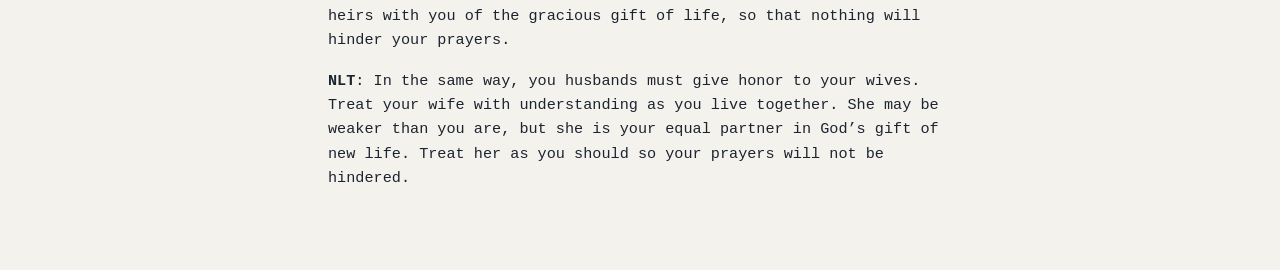
<file: summaries/s1e6.html>
<!DOCTYPE html>
<html lang="en">
<head>
<meta charset="UTF-8">
<meta name="viewport" content="width=device-width, initial-scale=1.0">
<meta name="robots" content="noindex, nofollow">
<title>Intentional Fatherhood Podcast – Episode 6: Marriage, Digital Hygiene, Discipline, Rhythms, and Dating Your Spouse</title>
<link rel="stylesheet" href="summary.css">
</head>
<body>
<main>
<p class="back"><a href="../">[ fatherhood + together ]</a></p>
<h1>Intentional Fatherhood Podcast – Episode 6: Marriage, Digital Hygiene, Discipline, Rhythms, and Dating Your Spouse</h1>
<p><strong>Core Ideas</strong></p>
<ul><li>Family life already runs on habits, and children absorb them: "we become our habits and our children become us." (21:05-21:08)</li><li>God forms families in ordinary, messy moments, not only in deep talks or devotions. (14:42-14:51)</li><li>Rhythms can change your knee-jerk reaction to ordinary chaos. (14:12-14:17)</li><li>Love means willing another person's good, and romantic feeling tends to follow that action. (26:33-26:39)</li><li>You practiced your way into hard patterns, so you practice your way out. (49:09-49:16)</li></ul>
<p><strong>Actionable Takeaways</strong></p>
<ul><li>Write a short bedtime blessing and say it nightly. It will feel awkward at first, so adapt the words to each child's age. (10:19-10:25)</li><li>Before disciplining, pause and pray briefly, even just "Lord, help." (52:37-52:45)</li><li>When a child melts down, get curious before correcting. Ask what's behind it: sleep, hunger, overstimulation. (59:34-59:38)</li><li>Set a weekly date night as a rhythm, not a rule, even when you're tired. (45:32-45:43)</li><li>Study your wife and kids to learn how each one feels most loved, then act on it. (29:18-29:21)</li><li>Set household device rules, such as keeping devices out of bathrooms and closed rooms. (71:29-71:35)</li><li>Model what you ask of your kids: "Do not ask your kids to do something that you... are not doing." (63:20-63:24)</li></ul>
<p><strong>Notable Quotes</strong></p>
<ul><li>"Nothing is normal in the household until it is." (12:32-12:37)</li><li>"It's worth the fight." (41:13-41:19)</li><li>"These rhythms won't change God's love for you, but God's love for you should change your rhythms." (73:19-73:24)</li></ul>
<hr>
<h2>Scripture References</h2>
<h3>1 Peter 3:7</h3>
<p><strong>ESV</strong>: Likewise, husbands, live with your wives in an understanding way, showing honor to the woman as the weaker vessel, since they are heirs with you of the grace of life, so that your prayers may not be hindered.</p>
<p><strong>MSG</strong>: The same goes for you husbands: Be good husbands to your wives. Honor them, delight in them. As women they lack some of your advantages. But in the new life of God’s grace, you’re equals. Treat your wives, then, as equals so your prayers don’t run aground.</p>
<p><strong>NIV</strong>: Husbands, in the same way be considerate as you live with your wives, and treat them with respect as the weaker partner and as heirs with you of the gracious gift of life, so that nothing will hinder your prayers.</p>
<p><strong>NLT</strong>: In the same way, you husbands must give honor to your wives. Treat your wife with understanding as you live together. She may be weaker than you are, but she is your equal partner in God’s gift of new life. Treat her as you should so your prayers will not be hindered.</p>
</main>
</body>
</html>
</file>
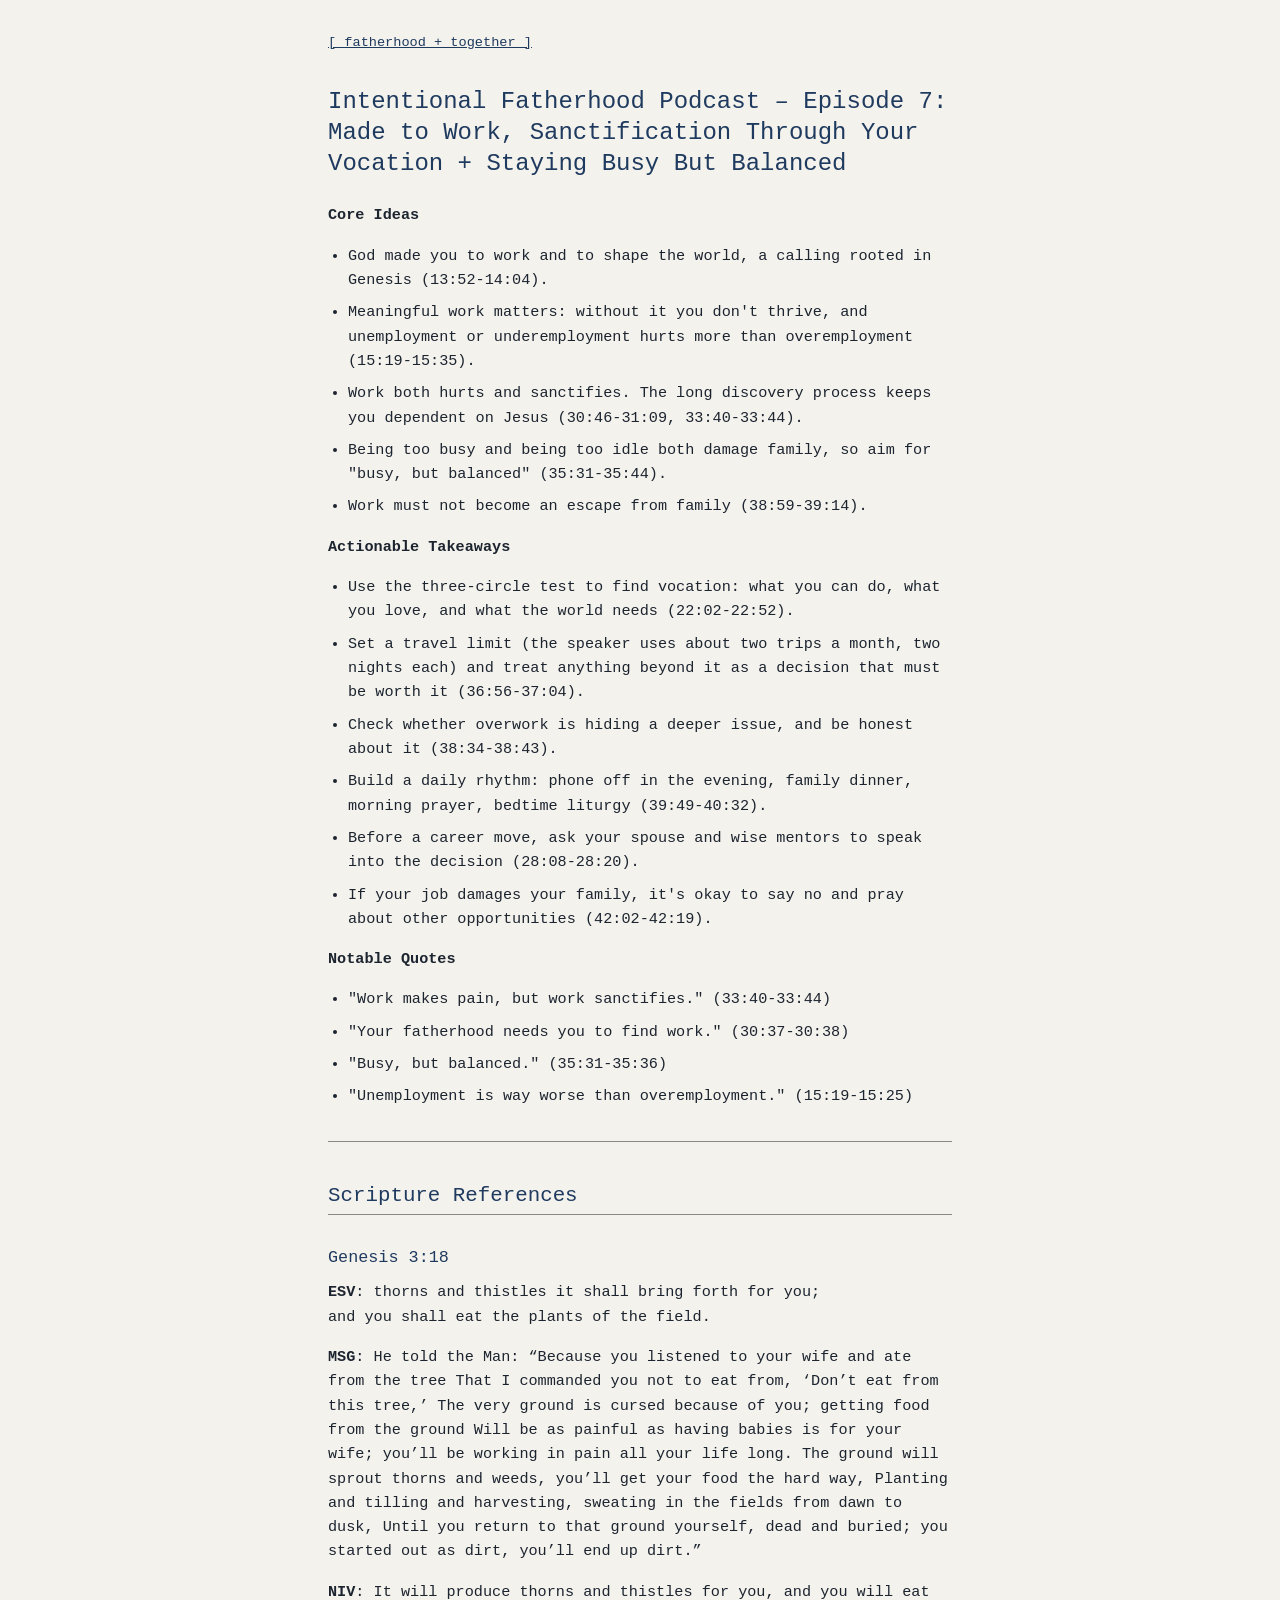
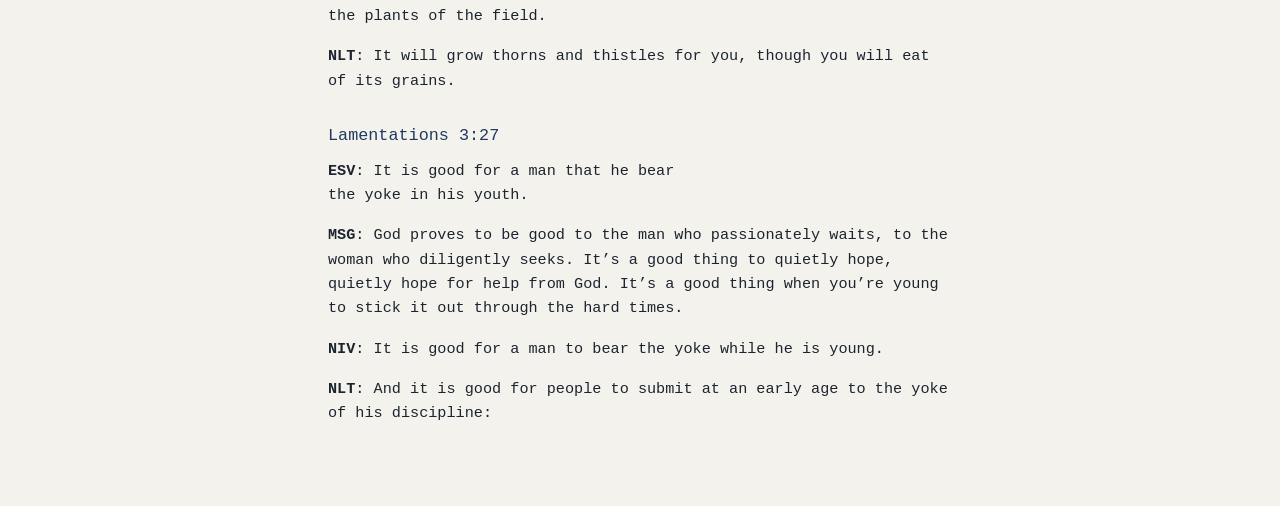
<file: summaries/s1e7.html>
<!DOCTYPE html>
<html lang="en">
<head>
<meta charset="UTF-8">
<meta name="viewport" content="width=device-width, initial-scale=1.0">
<meta name="robots" content="noindex, nofollow">
<title>Intentional Fatherhood Podcast – Episode 7: Made to Work, Sanctification Through Your Vocation + Staying Busy But Balanced</title>
<link rel="stylesheet" href="summary.css">
</head>
<body>
<main>
<p class="back"><a href="../">[ fatherhood + together ]</a></p>
<h1>Intentional Fatherhood Podcast – Episode 7: Made to Work, Sanctification Through Your Vocation + Staying Busy But Balanced</h1>
<p><strong>Core Ideas</strong></p>
<ul><li>God made you to work and to shape the world, a calling rooted in Genesis (13:52-14:04).</li><li>Meaningful work matters: without it you don't thrive, and unemployment or underemployment hurts more than overemployment (15:19-15:35).</li><li>Work both hurts and sanctifies. The long discovery process keeps you dependent on Jesus (30:46-31:09, 33:40-33:44).</li><li>Being too busy and being too idle both damage family, so aim for "busy, but balanced" (35:31-35:44).</li><li>Work must not become an escape from family (38:59-39:14).</li></ul>
<p><strong>Actionable Takeaways</strong></p>
<ul><li>Use the three-circle test to find vocation: what you can do, what you love, and what the world needs (22:02-22:52).</li><li>Set a travel limit (the speaker uses about two trips a month, two nights each) and treat anything beyond it as a decision that must be worth it (36:56-37:04).</li><li>Check whether overwork is hiding a deeper issue, and be honest about it (38:34-38:43).</li><li>Build a daily rhythm: phone off in the evening, family dinner, morning prayer, bedtime liturgy (39:49-40:32).</li><li>Before a career move, ask your spouse and wise mentors to speak into the decision (28:08-28:20).</li><li>If your job damages your family, it's okay to say no and pray about other opportunities (42:02-42:19).</li></ul>
<p><strong>Notable Quotes</strong></p>
<ul><li>"Work makes pain, but work sanctifies." (33:40-33:44)</li><li>"Your fatherhood needs you to find work." (30:37-30:38)</li><li>"Busy, but balanced." (35:31-35:36)</li><li>"Unemployment is way worse than overemployment." (15:19-15:25)</li></ul>
<hr>
<h2>Scripture References</h2>
<h3>Genesis 3:18</h3>
<p><strong>ESV</strong>: thorns and thistles it shall bring forth for you;
and you shall eat the plants of the field.</p>
<p><strong>MSG</strong>: He told the Man: “Because you listened to your wife and ate from the tree That I commanded you not to eat from, ‘Don’t eat from this tree,’ The very ground is cursed because of you; getting food from the ground Will be as painful as having babies is for your wife; you’ll be working in pain all your life long. The ground will sprout thorns and weeds, you’ll get your food the hard way, Planting and tilling and harvesting, sweating in the fields from dawn to dusk, Until you return to that ground yourself, dead and buried; you started out as dirt, you’ll end up dirt.”</p>
<p><strong>NIV</strong>: It will produce thorns and thistles for you, and you will eat the plants of the field.</p>
<p><strong>NLT</strong>: It will grow thorns and thistles for you, though you will eat of its grains.</p>
<h3>Lamentations 3:27</h3>
<p><strong>ESV</strong>: It is good for a man that he bear
the yoke in his youth.</p>
<p><strong>MSG</strong>: God proves to be good to the man who passionately waits, to the woman who diligently seeks. It’s a good thing to quietly hope, quietly hope for help from God. It’s a good thing when you’re young to stick it out through the hard times.</p>
<p><strong>NIV</strong>: It is good for a man to bear the yoke while he is young.</p>
<p><strong>NLT</strong>: And it is good for people to submit at an early age to the yoke of his discipline:</p>
</main>
</body>
</html>
</file>
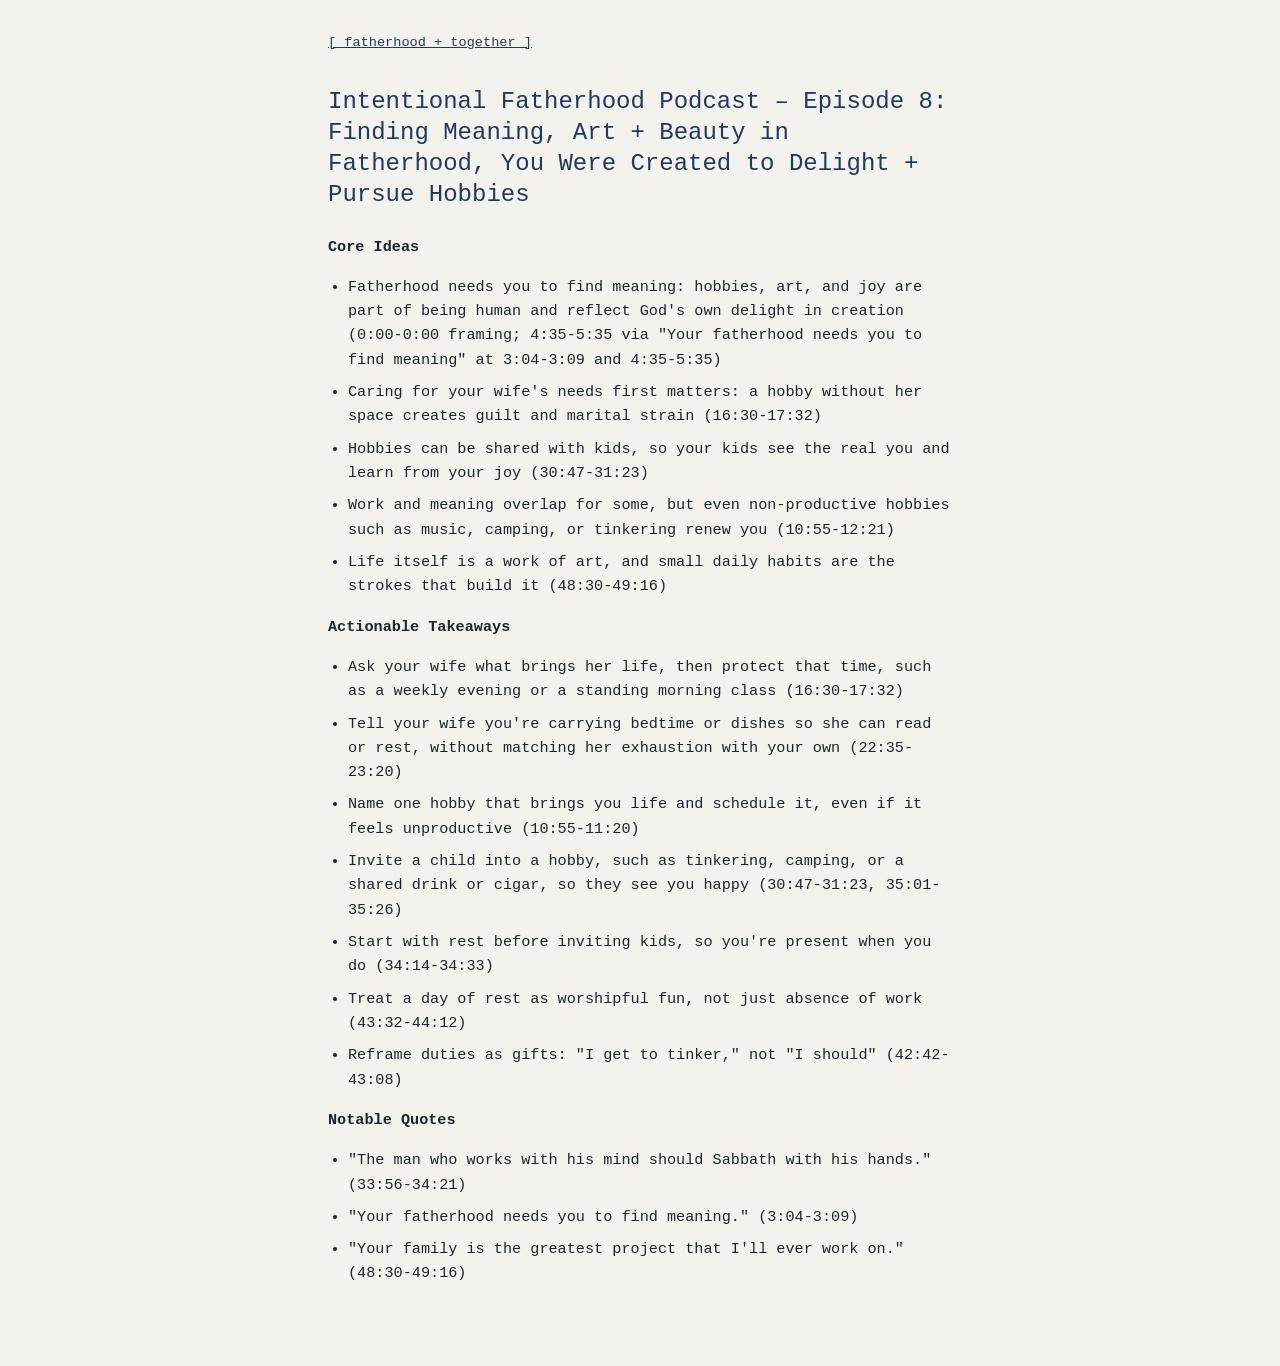
<file: summaries/s1e8.html>
<!DOCTYPE html>
<html lang="en">
<head>
<meta charset="UTF-8">
<meta name="viewport" content="width=device-width, initial-scale=1.0">
<meta name="robots" content="noindex, nofollow">
<title>Intentional Fatherhood Podcast – Episode 8: Finding Meaning, Art + Beauty in Fatherhood, You Were Created to Delight + Pursue Hobbies</title>
<link rel="stylesheet" href="summary.css">
</head>
<body>
<main>
<p class="back"><a href="../">[ fatherhood + together ]</a></p>
<h1>Intentional Fatherhood Podcast – Episode 8: Finding Meaning, Art + Beauty in Fatherhood, You Were Created to Delight + Pursue Hobbies</h1>
<p><strong>Core Ideas</strong></p>
<ul><li>Fatherhood needs you to find meaning: hobbies, art, and joy are part of being human and reflect God's own delight in creation (0:00-0:00 framing; 4:35-5:35 via "Your fatherhood needs you to find meaning" at 3:04-3:09 and 4:35-5:35)</li><li>Caring for your wife's needs first matters: a hobby without her space creates guilt and marital strain (16:30-17:32)</li><li>Hobbies can be shared with kids, so your kids see the real you and learn from your joy (30:47-31:23)</li><li>Work and meaning overlap for some, but even non-productive hobbies such as music, camping, or tinkering renew you (10:55-12:21)</li><li>Life itself is a work of art, and small daily habits are the strokes that build it (48:30-49:16)</li></ul>
<p><strong>Actionable Takeaways</strong></p>
<ul><li>Ask your wife what brings her life, then protect that time, such as a weekly evening or a standing morning class (16:30-17:32)</li><li>Tell your wife you're carrying bedtime or dishes so she can read or rest, without matching her exhaustion with your own (22:35-23:20)</li><li>Name one hobby that brings you life and schedule it, even if it feels unproductive (10:55-11:20)</li><li>Invite a child into a hobby, such as tinkering, camping, or a shared drink or cigar, so they see you happy (30:47-31:23, 35:01-35:26)</li><li>Start with rest before inviting kids, so you're present when you do (34:14-34:33)</li><li>Treat a day of rest as worshipful fun, not just absence of work (43:32-44:12)</li><li>Reframe duties as gifts: "I get to tinker," not "I should" (42:42-43:08)</li></ul>
<p><strong>Notable Quotes</strong></p>
<ul><li>"The man who works with his mind should Sabbath with his hands." (33:56-34:21)</li><li>"Your fatherhood needs you to find meaning." (3:04-3:09)</li><li>"Your family is the greatest project that I'll ever work on." (48:30-49:16)</li></ul>
</main>
</body>
</html>
</file>
<file: summaries/summary.css>
:root {
  --bg: #f4f2ec;
  --text: #1c2430;
  --accent: #8a8a85;
  --accent-dark: #1f3a5f;
}
@media (prefers-color-scheme: dark) {
  :root {
    --bg: #171b22;
    --text: #eef1f6;
    --accent: #8b93a0;
    --accent-dark: #9ec4f0;
  }
}
* { box-sizing: border-box; }
body {
  margin: 0;
  font-family: ui-monospace, "SF Mono", Menlo, Consolas, "Liberation Mono", monospace;
  font-size: 0.95rem;
  line-height: 1.6;
  background: var(--bg);
  color: var(--text);
  overflow-wrap: anywhere;
}
main {
  max-width: 42rem;
  margin: 0 auto;
  padding: 2rem 1.5rem 4rem;
}
a { color: var(--accent-dark); }
.back { margin: 0 0 2rem; font-size: 0.85rem; }
h1, h2, h3 {
  font-weight: 400;
  color: var(--accent-dark);
  line-height: 1.3;
}
h1 { font-size: 1.5rem; margin: 0 0 1.5rem; }
h2 {
  font-size: 1.3rem;
  margin: 2.5rem 0 1rem;
  padding-bottom: 0.3rem;
  border-bottom: 1px solid var(--accent);
}
h3 { font-size: 1.05rem; margin: 2rem 0 0.75rem; }
p { white-space: pre-line; margin: 0 0 1rem; }
ul { margin: 0 0 1rem; padding-left: 1.25rem; }
li { margin-bottom: 0.5rem; }
hr { border: none; border-top: 1px solid var(--accent); margin: 2rem 0; }
</file>
